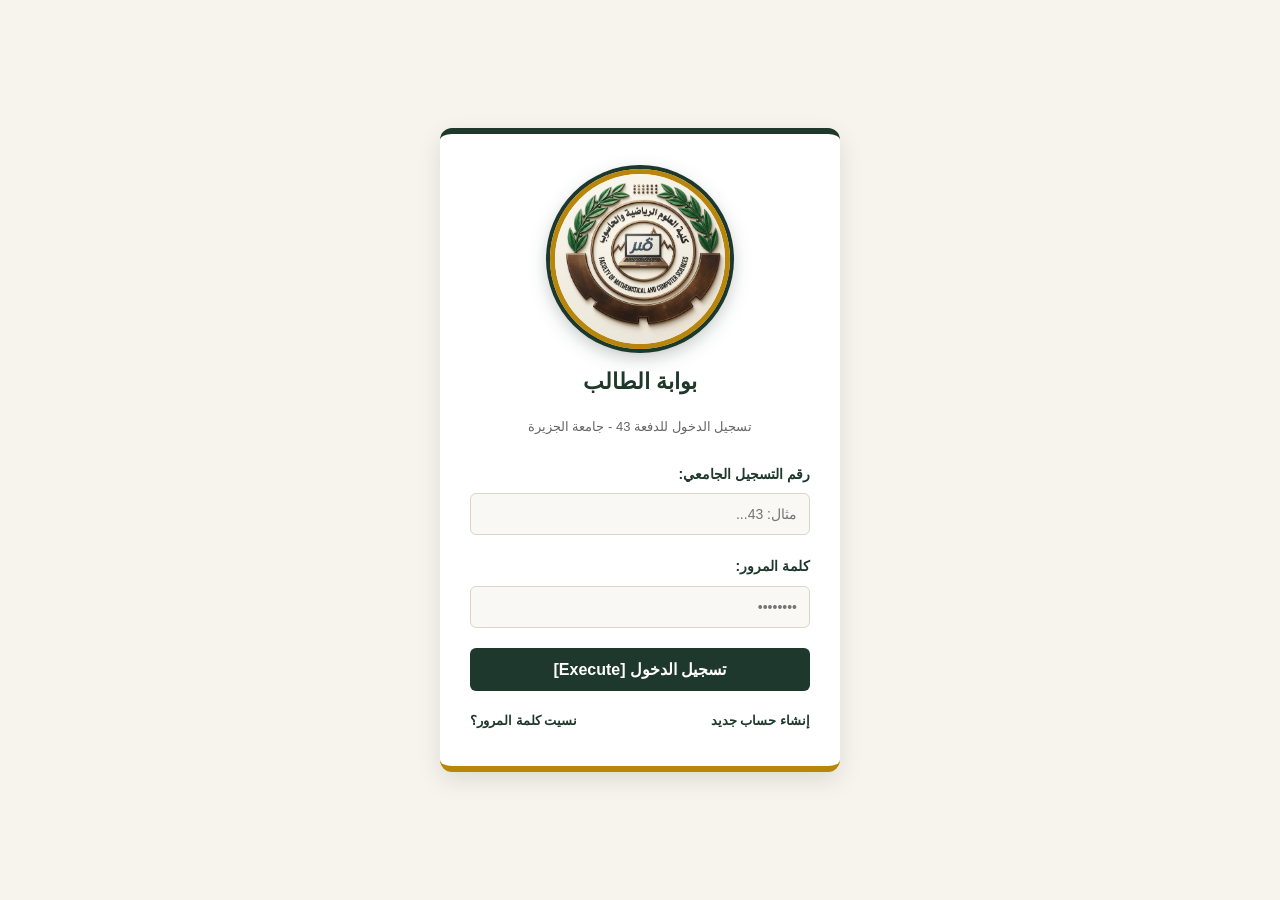
<file: index.html>
<!DOCTYPE html>
<html lang="ar" dir="rtl">
<head>
    <meta charset="UTF-8">
    <meta name="viewport" content="width=device-width, initial-scale=1.0">
    <title>بوابة الطالب - الدفعة 43</title>
    <link rel="stylesheet" href="css/style.css">

    <style>
        body.login-body {
            display: flex;
            justify-content: center;
            align-items: center;
            min-height: 100vh;
            background-color: #f7f4ed;
            margin: 0;
            padding: 15px;
        }

        .login-card {
            background: white;
            padding: 35px 30px;
            border-radius: 12px;
            box-shadow: 0 8px 24px rgba(0, 0, 0, 0.1);
            width: 100%;
            max-width: 400px;
            text-align: center;
            border-top: 6px solid #1e382d;
            border-bottom: 6px solid #b8860b;
        }

        /* تصحيح عرض الشعار لضمان ظهوره بشكل دائري وفخم */
        .login-logo {
            width: 100px;
            height: 100px;
            border-radius: 50%;
            object-fit: cover;
            border: 3px solid #b8860b;
            box-shadow: 0 4px 10px rgba(0, 0, 0, 0.15);
            margin-bottom: 15px;
            display: block;
            margin-left: auto;
            margin-right: auto;
        }

        .form-group {
            margin-bottom: 20px;
            text-align: right;
        }

        .form-group label {
            display: block;
            margin-bottom: 8px;
            font-weight: 600;
            color: #1e382d;
            font-size: 14px;
        }

        .form-group input {
            width: 100%;
            padding: 12px;
            border: 1px solid #dcd6c8;
            border-radius: 6px;
            box-sizing: border-box;
            font-size: 14px;
            background-color: #faf8f5;
            outline: none;
        }

        .form-group input:focus {
            border-color: #1e382d;
            background-color: #fff;
        }

        .login-btn {
            background-color: #1e382d;
            color: white;
            padding: 12px;
            border: none;
            border-radius: 6px;
            width: 100%;
            font-size: 16px;
            cursor: pointer;
            font-weight: bold;
            transition: background 0.3s;
        }

        .login-btn:hover {
            background-color: #2c4a3e;
        }

        .extra-links {
            margin-top: 20px;
            display: flex;
            justify-content: space-between;
            font-size: 13px;
        }

        .extra-links a {
            color: #1e382d;
            text-decoration: none;
            font-weight: 600;
            cursor: pointer;
            transition: color 0.3s;
        }

        .extra-links a:hover {
            color: #b8860b;
            text-decoration: underline;
        }

        /* تنسيق الأقسام للتبديل الفوري بدون صفحات خارجية */
        .form-section {
            display: none;
        }

        .form-section.active {
            display: block;
        }
    </style>
</head>

<body class="login-body">

    <div class="login-card">
        <!-- شعار الكلية الدائري الثابت -->
        <img src="image/image.jpg" alt="شعار كلية العلوم الرياضية والحاسوب" class="login-logo" onerror="this.onerror=null; this.src='image.jpg';">

        <!-- ================= 1. واجهة تسجيل الدخول ================= -->
        <div id="loginSection" class="form-section active">
            <h2 style="color: #1e382d; margin-top: 5px; font-size: 22px;">بوابة الطالب</h2>
            <p style="color: #666; font-size: 13px; margin-bottom: 25px;">تسجيل الدخول للدفعة 43 - جامعة الجزيرة</p>

            <form id="loginForm">
                <div class="form-group">
                    <label for="reg_number">رقم التسجيل الجامعي:</label>
                    <input type="text" id="reg_number" name="reg_number" placeholder="مثال: 43..." required autocomplete="off">
                </div>

                <div class="form-group">
                    <label for="password">كلمة المرور:</label>
                    <input type="password" id="password" name="password" placeholder="••••••••" required>
                </div>

                <button type="submit" class="login-btn">تسجيل الدخول [Execute]</button>
            </form>

            <div class="extra-links">
                <a onclick="switchSection('registerSection')">إنشاء حساب جديد</a>
                <a onclick="switchSection('forgotSection')">نسيت كلمة المرور؟</a>
            </div>
        </div>


        <!-- ================= 2. واجهة إنشاء حساب جديد ================= -->
        <div id="registerSection" class="form-section">
            <h2 style="color: #1e382d; margin-top: 5px; font-size: 22px;">إنشاء حساب جديد</h2>
            <p style="color: #666; font-size: 13px; margin-bottom: 20px;">تسجيل طالب جديد - الدفعة 43</p>

            <form id="registerForm">
                <div class="form-group">
                    <label for="fullname">الاسم الكامل:</label>
                    <input type="text" id="fullname" placeholder="أدخل اسمك الثلاثي..." required autocomplete="off">
                </div>

                <div class="form-group">
                    <label for="reg_new">رقم التسجيل الجامعي:</label>
                    <input type="text" id="reg_new" placeholder="مثال: 43..." required>
                </div>

                <div class="form-group">
                    <label for="pass_new">كلمة المرور:</label>
                    <input type="password" id="pass_new" placeholder="••••••••" required>
                </div>

                <button type="submit" class="login-btn">إنشاء الحساب</button>
            </form>

            <div class="extra-links" style="justify-content: center; margin-top: 15px;">
                <a onclick="switchSection('loginSection')">← العودة لتسجيل الدخول</a>
            </div>
        </div>


        <!-- ================= 3. واجهة استعادة كلمة المرور ================= -->
        <div id="forgotSection" class="form-section">
            <h2 style="color: #1e382d; margin-top: 5px; font-size: 20px;">استعادة كلمة المرور</h2>
            <p style="color: #666; font-size: 13px; margin-bottom: 20px;">أدخل رقم التسجيل لإرسال تعليمات إعادة التعيين</p>

            <form id="forgotForm">
                <div class="form-group">
                    <label for="reset_reg">رقم التسجيل الجامعي:</label>
                    <input type="text" id="reset_reg" placeholder="مثال: 43..." required autocomplete="off">
                </div>

                <button type="submit" class="login-btn">إرسال طلب الاستعادة</button>
            </form>

            <div class="extra-links" style="justify-content: center; margin-top: 15px;">
                <a onclick="switchSection('loginSection')">← العودة لتسجيل الدخول</a>
            </div>
        </div>

    </div>

    <!-- كود الجافاسكريبت للتحكم بالتبديل الفوري وحفظ البيانات والترحيب -->
    <script>
        // دالة التبديل السلس بين الواجهات في نفس الملف بدون أخطاء 404
        function switchSection(sectionId) {
            document.querySelectorAll('.form-section').forEach(section => {
                section.classList.remove('active');
            });
            document.getElementById(sectionId).classList.add('active');
        }

        // معالجة نموذج تسجيل الدخول
        const loginForm = document.getElementById("loginForm");
        if (loginForm) {
            loginForm.addEventListener("submit", function(event) {
                event.preventDefault();
                
                const regNumber = document.getElementById("reg_number").value.trim();
                const password = document.getElementById("password").value.trim();

                if (regNumber === "" || password === "") {
                    alert("الرجاء إدخال البيانات كاملة!");
                    return;
                }

                localStorage.setItem("isLoggedIn", "true");
                localStorage.setItem("studentReg", regNumber);

                window.location.href = "home.html";
            });
        }

        // معالجة إنشاء الحساب مع رسالة ترحيبية وتشجيعية مخصصة باسم الطالبة
        const registerForm = document.getElementById("registerForm");
        if (registerForm) {
            registerForm.addEventListener("submit", function(event) {
                event.preventDefault();
                const fullname = document.getElementById("fullname").value.trim();
                const regNew = document.getElementById("reg_new").value.trim();

                if (fullname && regNew) {
                    // حفظ الاسم محلياً لعرضه في البوابة لاحقاً
                    localStorage.setItem("studentName", fullname);
                    
                    alert(`🌟 أهلاً بكِ يا مهندسة "${fullname}" في بوابة الدفعة 43!\n\n✨ تم إنشاء حسابك بنجاح برقم التسجيل (${regNew}). واصلي الإبداع، فأساس البرمجيات هو الصبر والنجاح! يمكنك تسجيل الدخول الآن.`);
                    
                    // العودة لتسجيل الدخول تلقائياً
                    switchSection('loginSection');
                }
            });
        }

        // معالجة استعادة كلمة المرور
        const forgotForm = document.getElementById("forgotForm");
        if (forgotForm) {
            forgotForm.addEventListener("submit", function(event) {
                event.preventDefault();
                alert("🔒 تم إرسال تعليمات استعادة كلمة المرور بنجاح إلى بريدك الجامعي!");
                switchSection('loginSection');
            });
        }
    </script>
</body>

</html>
</file>
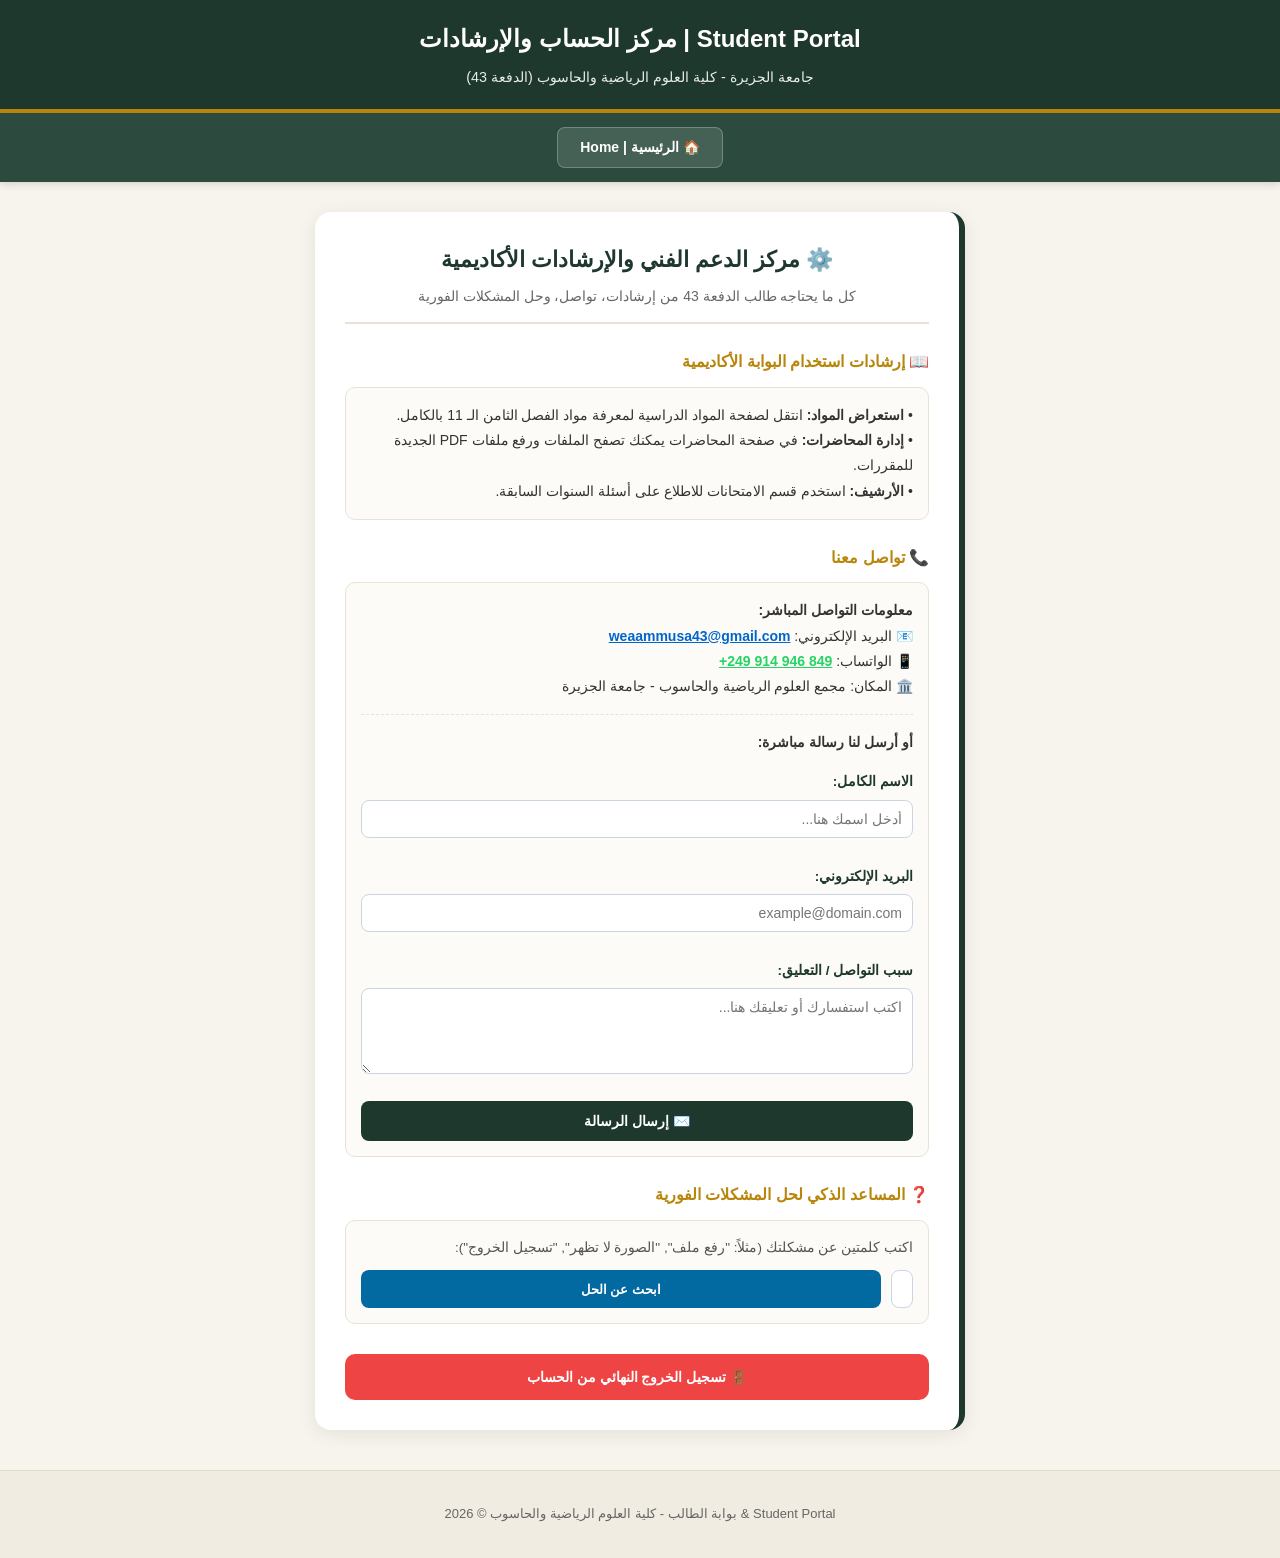
<file: account.html>
<!DOCTYPE html>
<html lang="ar" dir="rtl">

<head>
    <meta charset="UTF-8">
    <meta name="viewport" content="width=device-width, initial-scale=1.0">
    <title>Student Portal - إعدادات الحساب والمساعدة | Account & Help</title>
    <!-- ربط ملف الـ CSS الخارجي الموحد -->
    <link rel="stylesheet" href="css/style.css">

    <style>
        /* إضافة خاصية الانتقال السلس عند الضغط على الروابط الداخلية */
        html {
            scroll-behavior: smooth;
        }

        .account-container {
            max-width: 650px;
            margin: 30px auto;
            background: #fff;
            padding: 30px;
            border-radius: 16px;
            box-shadow: 0 4px 20px rgba(0,0,0,0.08);
            border-right: 6px solid #1e382d;
        }

        .account-header {
            text-align: center;
            border-bottom: 2px solid #e8e3d5;
            padding-bottom: 15px;
            margin-bottom: 25px;
        }

        .account-header h2 {
            color: #1e382d;
            margin: 0 0 8px 0;
            font-size: 22px;
        }

        .account-header p {
            color: #666;
            font-size: 14px;
            margin: 0;
        }

        .menu-section {
            margin-bottom: 25px;
            scroll-margin-top: 25px; /* لضمان عدم اختفاء العنوان تحت الهيدر عند التمرير */
        }

        .menu-section h3 {
            color: #b8860b;
            font-size: 16px;
            margin-bottom: 12px;
            display: flex;
            align-items: center;
            gap: 8px;
        }

        .menu-box {
            background: #fdfbf7;
            border: 1px solid #e8e3d5;
            padding: 15px;
            border-radius: 10px;
            font-size: 14px;
            color: #333;
            line-height: 1.8;
        }

        /* تنسيق الأرقام والروابط التفاعلية */
        .interactive-link {
            color: #0066cc;
            text-decoration: underline;
            font-weight: bold;
        }
        .whatsapp-interactive {
            color: #25d366;
            text-decoration: underline;
            font-weight: bold;
            direction: ltr;
            unicode-bidi: embed;
            display: inline-block;
        }

        /* تنسيق نموذج تواصل معنا (Contact Form) */
        .contact-form {
            display: flex;
            flex-direction: column;
            gap: 12px;
            margin-top: 15px;
        }

        .form-group {
            display: flex;
            flex-direction: column;
            gap: 5px;
        }

        .form-group label {
            font-weight: bold;
            font-size: 13.5px;
            color: #1e382d;
        }

        .form-group input, 
        .form-group textarea {
            width: 100%;
            padding: 10px;
            border: 1px solid #cbd5e1;
            border-radius: 8px;
            font-size: 14px;
            box-sizing: border-box;
            font-family: inherit;
        }

        .form-group input:focus, 
        .form-group textarea:focus {
            outline: none;
            border-color: #b8860b;
            box-shadow: 0 0 5px rgba(184, 134, 11, 0.3);
        }

        .btn-submit-contact {
            background: #1e382d;
            color: white;
            border: none;
            padding: 12px;
            border-radius: 8px;
            cursor: pointer;
            font-weight: bold;
            font-size: 14px;
            transition: background 0.3s;
        }

        .btn-submit-contact:hover {
            background: #b8860b;
        }

        .contact-status {
            margin-top: 10px;
            padding: 10px;
            background: #dcfce7;
            border-right: 4px solid #16a34a;
            color: #15803d;
            border-radius: 6px;
            font-size: 13.5px;
            display: none;
        }

        /* تنسيق مربع البحث التفاعلي للمشكلات */
        .help-search-box {
            display: flex;
            gap: 10px;
            margin-top: 10px;
        }
        .help-search-box input {
            flex: 1;
            padding: 10px;
            border: 1px solid #cbd5e1;
            border-radius: 8px;
            font-size: 14px;
        }
        .help-search-box button {
            background: #0369a1;
            color: white;
            border: none;
            padding: 10px 18px;
            border-radius: 8px;
            cursor: pointer;
            font-weight: bold;
        }
        .help-search-box button:hover { background: #0284c7; }
        
        .solution-result {
            margin-top: 12px;
            padding: 12px;
            background: #e0f2fe;
            border-right: 4px solid #0284c7;
            border-radius: 6px;
            font-size: 13.5px;
            color: #0369a1;
            display: none;
        }

        .actions-grid {
            display: grid;
            grid-template-columns: 1fr;
            gap: 15px;
            margin-top: 30px;
        }

        .btn-logout {
            background: #ef4444;
            color: white;
            padding: 12px;
            border-radius: 10px;
            text-align: center;
            text-decoration: none;
            font-weight: bold;
            font-size: 14px;
            display: block;
            transition: background 0.3s;
        }
        .btn-logout:hover { background: #dc2626; }

        /* شريط التنقل العلوي المتمركز في المنتصف لزر الرئيسية فقط */
        .portal-nav-bar {
            background-color: #2c4a3e;
            padding: 14px 20px;
            display: flex;
            justify-content: center;
            align-items: center;
            box-shadow: 0 2px 8px rgba(0,0,0,0.15);
        }
        .portal-nav-bar a {
            color: white;
            text-decoration: none;
            font-size: 14px;
            font-weight: 600;
            padding: 8px 22px;
            border-radius: 8px;
            background: rgba(255, 255, 255, 0.12);
            border: 1px solid rgba(255, 255, 255, 0.25);
            transition: all 0.3s ease;
            display: inline-block;
        }
        .portal-nav-bar a:hover {
            background-color: #b8860b;
            border-color: #b8860b;
            transform: translateY(-2px);
        }
    </style>
</head>

<body>

    <header>
        <h1>Student Portal | مركز الحساب والإرشادات</h1>
        <p>جامعة الجزيرة - كلية العلوم الرياضية والحاسوب (الدفعة 43)</p>
    </header>

    <!-- شريط الأزرار العلوي (يحتوي على زر الرئيسية فقط متمركز في المنتصف) -->
    <div class="portal-nav-bar">
        <a href="home.html">🏠 الرئيسية | Home</a>
    </div>

    <main>
        <div class="account-container">
            
            <div class="account-header">
                <h2>⚙️ مركز الدعم الفني والإرشادات الأكاديمية</h2>
                <p>كل ما يحتاجه طالب الدفعة 43 من إرشادات، تواصل، وحل المشكلات الفورية</p>
            </div>

            <!-- 1. صفحة الإرشادات ودليل الاستخدام -->
            <div class="menu-section" id="guide-section">
                <h3>📖 إرشادات استخدام البوابة الأكاديمية</h3>
                <div class="menu-box">
                    • <strong>استعراض المواد:</strong> انتقل لصفحة المواد الدراسية لمعرفة مواد الفصل الثامن الـ 11 بالكامل.<br>
                    • <strong>إدارة المحاضرات:</strong> في صفحة المحاضرات يمكنك تصفح الملفات ورفع ملفات PDF الجديدة للمقررات.<br>
                    • <strong>الأرشيف:</strong> استخدم قسم الامتحانات للاطلاع على أسئلة السنوات السابقة.
                </div>
            </div>

            <!-- 2. قسم تواصل معنا المطور -->
            <div class="menu-section" id="contact-section">
                <h3>📞 تواصل معنا</h3>
                <div class="menu-box">
                    <strong>معلومات التواصل المباشر:</strong><br>
                    📧 البريد الإلكتروني: <a href="mailto:weaammusa43@gmail.com" class="interactive-link">weaammusa43@gmail.com</a><br>
                    📱 الواتساب: <a href="https://wa.me/249914946849" target="_blank" class="whatsapp-interactive">+249 914 946 849</a><br>
                    🏛️ المكان: مجمع العلوم الرياضية والحاسوب - جامعة الجزيرة
                    
                    <hr style="border: 0; border-top: 1px dashed #e8e3d5; margin: 15px 0;">

                    <strong>أو أرسل لنا رسالة مباشرة:</strong>
                    
                    <!-- نموذج التواصل المطلوبة فيه الخانات -->
                    <form class="contact-form" onsubmit="handleContactSubmit(event)">
                        <div class="form-group">
                            <label for="studentName">الاسم الكامل:</label>
                            <input type="text" id="studentName" placeholder="أدخل اسمك هنا..." required>
                        </div>
                        
                        <div class="form-group">
                            <label for="studentEmail">البريد الإلكتروني:</label>
                            <input type="email" id="studentEmail" placeholder="example@domain.com" required>
                        </div>
                        
                        <div class="form-group">
                            <label for="studentMessage">سبب التواصل / التعليق:</label>
                            <textarea id="studentMessage" rows="4" placeholder="اكتب استفسارك أو تعليقك هنا..." required></textarea>
                        </div>

                        <button type="submit" class="btn-submit-contact">✉️ إرسال الرسالة</button>
                    </form>

                    <div id="contactStatus" class="contact-status"></div>
                </div>
            </div>

            <!-- 3. زر المساعدة التفاعلي -->
            <div class="menu-section" id="help-section">
                <h3>❓ المساعد الذكي لحل المشكلات الفورية</h3>
                <div class="menu-box">
                    <p style="margin: 0 0 8px 0; font-size: 13.5px; color: #555;">اكتب كلمتين عن مشكلتك (مثلاً: "رفع ملف", "الصورة لا تظهر", "تسجيل الخروج"):</p>
                    <div class="help-search-box">
                        <input type="text" id="problemInput" placeholder="اكتب مشكلتك هنا...">
                        <button onclick="findSolution()">ابحث عن الحل</button>
                    </div>
                    <div id="solutionBox" class="solution-result"></div>
                </div>
            </div>

            <!-- زر تسجيل الخروج النهائي (تم تعديله بحل جذرى للمسارات لضمان عدم ظهور 404) -->
            <div class="actions-grid">
                <a href="#" onclick="handleLogout(event)" class="btn-logout">🚪 تسجيل الخروج النهائي من الحساب</a>
            </div>

        </div>
    </main>

    <footer>
        <p>Student Portal & بوابة الطالب - كلية العلوم الرياضية والحاسوب © 2026</p>
    </footer>

    <script>
        // دالة آمنة لمعالجة تسجيل الخروج وحل مشكلة المسارات في الاستضافات
        function handleLogout(event) {
            event.preventDefault();
            if (confirm('هل أنت متأكد من رغبتك في تسجيل الخروج النهائي من البوابة؟')) {
                localStorage.removeItem('isLoggedIn');
                localStorage.removeItem('studentReg');
                
                // استخراج المسار الأساسي للموقع وتوجيهه لصفحة index.html بدقة
                const pathParts = window.location.pathname.split('/');
                pathParts.pop(); // حذف اسم الصفحة الحالية
                const basePath = pathParts.join('/');
                window.location.href = window.location.origin + basePath + '/index.html';
            }
        }

        // دالة لمعالجة إرسال نموذج تواصل معنا
        function handleContactSubmit(event) {
            event.preventDefault(); // منع إعادة تحميل الصفحة
            const name = document.getElementById('studentName').value;
            const statusBox = document.getElementById('contactStatus');
            
            statusBox.style.display = "block";
            statusBox.innerHTML = `✅ شكراً لك يا <strong>${name}</strong>! تم إرسال رسالتك بنجاح وسنقوم بالرد عليك في أقرب وقت.`;
            
            // إعادة تصفير النموذج
            event.target.reset();
        }

        // دالة تفاعلية ذكية للبحث عن حل المشكلة
        function findSolution() {
            const input = document.getElementById('problemInput').value.trim().toLowerCase();
            const solutionBox = document.getElementById('solutionBox');
            
            if (input === "") {
                solutionBox.style.display = "block";
                solutionBox.innerHTML = "⚠️ الرجاء كتابة وصف قصير للمشكلة أولاً.";
                return;
            }

            let solutionText = "";

            if (input.includes("رفع") || input.includes("ملف") || input.includes("pdf")) {
                solutionText = "💡 <strong>الحل:</strong> يمكنك رفع ملفات PDF مباشرة عبر صفحة المحاضرات أو الامتحانات من خلال خانة 'رفع محاضرة جديدة' واختيار الملف ثم الضغط على زر الرفع.";
            } else if (input.includes("صورة") || input.includes("شعار")) {
                solutionText = "💡 <strong>الحل:</strong> تأكد أن الصورة مرفوعة داخل مجلد `image` باسم `image.jpg` وأن مسار الاستدعاء في الكود هو `image/image.jpg`.";
            } else if (input.includes("خروج") || input.includes("تسجيل")) {
                solutionText = "💡 <strong>الحل:</strong> يمكنك تسجيل الخروج الآمن في أي وقت بالضغط على زر 'تسجيل الخروج' الأحمر في أسفل هذه الصفحة أو من القائمة الرئيسية.";
            } else if (input.includes("جدول") || input.includes("مادة") || input.includes("مواد")) {
                solutionText = "💡 <strong>الحل:</strong> مواد الفصل الثامن الـ 11 موزعة بالكامل في صفحة 'المواد الدراسية' صفحة 'المحاضرات' حسب الجدول الرسمي للكلية.";
            } else {
                solutionText = "💡 <strong>الحل العام:</strong> لم نتمكن من مطابقة مشكلتك بدقة، يمكنك مراسلتنا مباشرة عبر الواتساب أو البريد الإلكتروني الموضح أعلاه وسيقوم الدعم بمساعدتك فوراً!";
            }

            solutionBox.style.display = "block";
            solutionBox.innerHTML = solutionText;
        }
    </script>
</body>
</html>
</file>
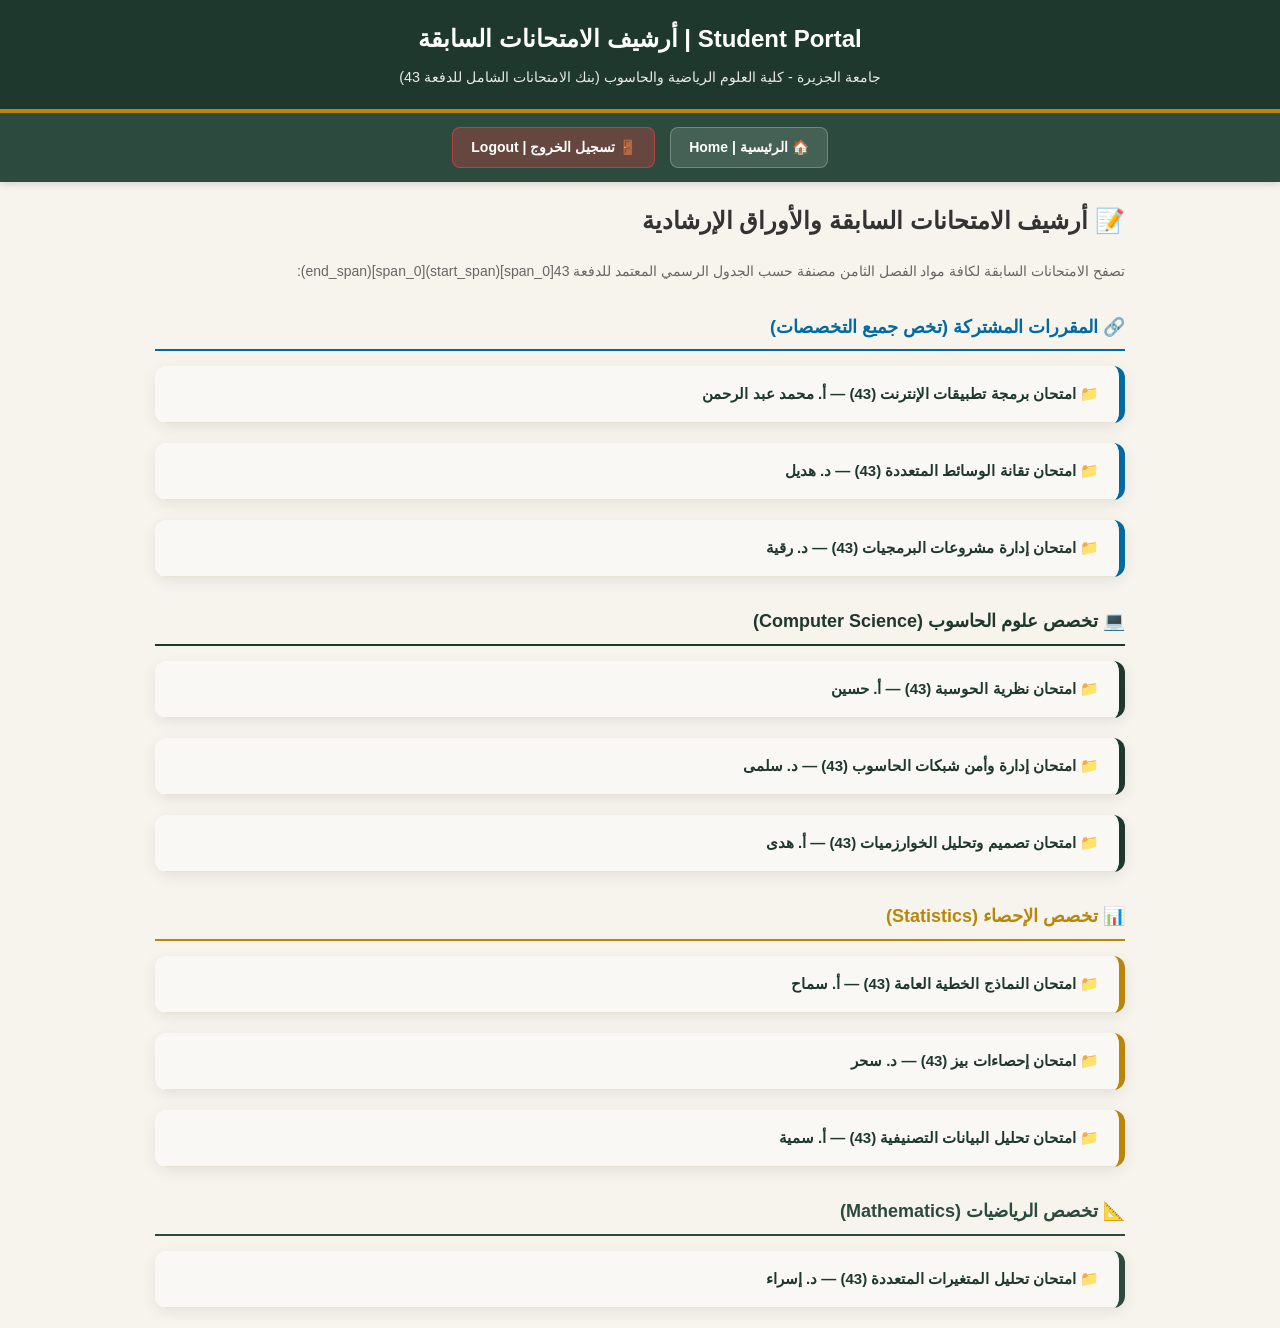
<file: exams.html>
<!DOCTYPE html>
<html lang="ar" dir="rtl">

<head>
    <meta charset="UTF-8">
    <meta name="viewport" content="width=device-width, initial-scale=1.0">
    <title>Student Portal - أرشيف الامتحانات السابقة | Past Exams</title>
    <!-- ربط ملف الـ CSS الشامل داخل مجلد css -->
    <link rel="stylesheet" href="css/style.css">

    <style>
        .exam-section {
            background: #fff;
            border-radius: 12px;
            box-shadow: 0 4px 15px rgba(0,0,0,0.08);
            margin-bottom: 20px;
            overflow: hidden;
            border-right: 6px solid #1e382d;
            transition: all 0.4s ease;
        }
        details { width: 100%; }
        summary {
            background-color: #f9f8f5;
            padding: 16px 20px;
            font-size: 15px;
            font-weight: bold;
            color: #1e382d;
            cursor: pointer;
            display: flex;
            justify-content: space-between;
            align-items: center;
            border-bottom: 1px solid #e8e3d5;
            outline: none;
            user-select: none;
        }
        .exam-content { padding: 20px; }
        .admin-controls-box {
            background: rgba(184, 134, 11, 0.08);
            border: 2px dashed #b8860b;
            padding: 15px;
            border-radius: 8px;
            margin-bottom: 20px;
        }
        .input-group {
            display: flex;
            flex-wrap: wrap;
            gap: 10px;
            align-items: center;
        }
        .input-group input[type="text"] {
            padding: 9px 12px;
            border: 1px solid #cbd5e1;
            border-radius: 6px;
            flex: 1;
            min-width: 180px;
            font-size: 13px;
        }
        .input-group input[type="file"] {
            font-size: 12px;
            background: #fff;
            padding: 6px;
            border: 1px solid #cbd5e1;
            border-radius: 6px;
        }
        .btn-add {
            background: #b8860b;
            color: white;
            border: none;
            padding: 9px 16px;
            border-radius: 6px;
            cursor: pointer;
            font-weight: bold;
        }
        .table-responsive { width: 100%; overflow-x: auto; margin-top: 10px; }
        .exams-table { width: 100%; border-collapse: collapse; min-width: 450px; }
        .exams-table th, .exams-table td { padding: 12px 15px; text-align: right; border-bottom: 1px solid #f1eeec; font-size: 14px; }
        .exams-table th { background-color: #1e382d; color: white; }
        .pdf-btn { background: #10b981; color: white; padding: 6px 12px; border-radius: 6px; text-decoration: none; font-size: 12px; font-weight: bold; display: inline-block; }
        .delete-btn { background: #ef4444; color: white; border: none; padding: 6px 12px; border-radius: 6px; cursor: pointer; font-size: 12px; font-weight: bold; }
        .spec-header-title { border-bottom: 2px solid; padding-bottom: 8px; margin-top: 30px; margin-bottom: 15px; font-size: 18px; }

        /* شريط التنقل العلوي المتمركز في المنتصف للأزرار التفاعلية */
        .portal-nav-bar {
            background-color: #2c4a3e;
            padding: 14px 20px;
            display: flex;
            justify-content: center;
            align-items: center;
            flex-wrap: wrap;
            gap: 15px;
            box-shadow: 0 2px 8px rgba(0,0,0,0.15);
        }
        .portal-nav-bar a {
            color: white;
            text-decoration: none;
            font-size: 14px;
            font-weight: 600;
            padding: 8px 18px;
            border-radius: 8px;
            background: rgba(255, 255, 255, 0.12);
            border: 1px solid rgba(255, 255, 255, 0.25);
            transition: all 0.3s ease;
            display: inline-block;
        }
        .portal-nav-bar a:hover {
            background-color: #b8860b;
            border-color: #b8860b;
            transform: translateY(-2px);
        }
        .logout-nav-btn {
            background: rgba(239, 68, 68, 0.3) !important;
            border-color: rgba(239, 68, 68, 0.6) !important;
        }
        .logout-nav-btn:hover {
            background: #ef4444 !important;
            border-color: #ef4444 !important;
        }
    </style>
</head>

<body>
    <header>
        <h1>Student Portal | أرشيف الامتحانات السابقة</h1>
        <p>جامعة الجزيرة - كلية العلوم الرياضية والحاسوب (بنك الامتحانات الشامل للدفعة 43)</p>
    </header>

    <!-- شريط الأزرار العلوي التفاعلي (الرئيسية وتسجيل الخروج في المنتصف) -->
    <div class="portal-nav-bar">
        <a href="home.html">🏠 الرئيسية | Home</a>
        <a href="login.html" class="logout-nav-btn">🚪 تسجيل الخروج | Logout</a>
    </div>

    <main>
        <section id="past-exams">
            <h2>📝 أرشيف الامتحانات السابقة والأوراق الإرشادية</h2>
            <p style="color: #666; font-size: 14px; margin-bottom: 20px;">تصفح الامتحانات السابقة لكافة مواد الفصل الثامن مصنفة حسب الجدول الرسمي المعتمد للدفعة 43[span_0](start_span)[span_0](end_span):</p>
            
            <!-- 1. المقررات المشتركة (3 مواد) -->
            <h3 class="spec-header-title" style="color: #0369a1; border-color: #0369a1;">🔗 المقررات المشتركة (تخص جميع التخصصات)</h3>

            <div class="exam-section" style="border-right-color: #0369a1;">
                <details>
                    <summary>📁 امتحان برمجة تطبيقات الإنترنت (43) — أ. محمد عبد الرحمن</summary>
                    <div class="exam-content">
                        <div class="admin-controls-box">
                            <h4>➕ رفع امتحان أو نموذج جديد</h4>
                            <div class="input-group">
                                <input type="text" id="title-web" placeholder="عنوان النموذج أو السنة...">
                                <input type="file" id="file-web" accept=".pdf,.doc,.docx,.jpg,.png">
                                <button class="btn-add" onclick="addExam('web')">رفع الملف</button>
                            </div>
                        </div>
                        <div class="table-responsive">
                            <table class="exams-table">
                                <thead><tr><th>عنوان الامتحان / السنة</th><th>الملف المرفوع</th><th>الإجراء</th></tr></thead>
                                <tbody id="tbody-web">
                                    <tr><td>امتحان الشغل العملي والنظري (سابقة)</td><td><a href="#" class="pdf-btn">تحميل PDF 📄</a></td><td><button class="delete-btn" onclick="deleteRow(this)">حذف 🗑️</button></td></tr>
                                </tbody>
                            </table>
                        </div>
                    </div>
                </details>
            </div>

            <div class="exam-section" style="border-right-color: #0369a1;">
                <details>
                    <summary>📁 امتحان تقانة الوسائط المتعددة (43) — د. هديل</summary>
                    <div class="exam-content">
                        <div class="admin-controls-box">
                            <h4>➕ رفع امتحان أو نموذج جديد</h4>
                            <div class="input-group">
                                <input type="text" id="title-multimedia" placeholder="عنوان النموذج أو السنة...">
                                <input type="file" id="file-multimedia" accept=".pdf,.doc,.docx,.jpg,.png">
                                <button class="btn-add" onclick="addExam('multimedia')">رفع الملف</button>
                            </div>
                        </div>
                        <div class="table-responsive">
                            <table class="exams-table">
                                <thead><tr><th>عنوان الامتحان / السنة</th><th>الملف المرفوع</th><th>الإجراء</th></tr></thead>
                                <tbody id="tbody-multimedia">
                                    <tr><td>أسئلة الامتحانات السابقة للوسائط المتعددة</td><td><a href="#" class="pdf-btn">تحميل PDF 📄</a></td><td><button class="delete-btn" onclick="deleteRow(this)">حذف 🗑️</button></td></tr>
                                </tbody>
                            </table>
                        </div>
                    </div>
                </details>
            </div>

            <div class="exam-section" style="border-right-color: #0369a1;">
                <details>
                    <summary>📁 امتحان إدارة مشروعات البرمجيات (43) — د. رقية</summary>
                    <div class="exam-content">
                        <div class="admin-controls-box">
                            <h4>➕ رفع امتحان أو نموذج جديد</h4>
                            <div class="input-group">
                                <input type="text" id="title-projects" placeholder="عنوان النموذج أو السنة...">
                                <input type="file" id="file-projects" accept=".pdf,.doc,.docx,.jpg,.png">
                                <button class="btn-add" onclick="addExam('projects')">رفع الملف</button>
                            </div>
                        </div>
                        <div class="table-responsive">
                            <table class="exams-table">
                                <thead><tr><th>عنوان الامتحان / السنة</th><th>الملف المرفوع</th><th>الإجراء</th></tr></thead>
                                <tbody id="tbody-projects">
                                    <tr><td>امتحان إدارة المشروعات البرمجية السابق</td><td><a href="#" class="pdf-btn">تحميل PDF 📄</a></td><td><button class="delete-btn" onclick="deleteRow(this)">حذف 🗑️</button></td></tr>
                                </tbody>
                            </table>
                        </div>
                    </div>
                </details>
            </div>


            <!-- 2. علوم الحاسوب (3 مواد) -->
            <h3 class="spec-header-title" style="color: #1e382d; border-color: #1e382d;">💻 تخصص علوم الحاسوب (Computer Science)</h3>

            <div class="exam-section" style="border-right-color: #1e382d;">
                <details>
                    <summary>📁 امتحان نظرية الحوسبة (43) — أ. حسين</summary>
                    <div class="exam-content">
                        <div class="admin-controls-box">
                            <h4>➕ رفع امتحان أو نموذج جديد</h4>
                            <div class="input-group">
                                <input type="text" id="title-theory" placeholder="عنوان النموذج أو السنة...">
                                <input type="file" id="file-theory" accept=".pdf,.doc,.docx,.jpg,.png">
                                <button class="btn-add" onclick="addExam('theory')">رفع الملف</button>
                            </div>
                        </div>
                        <div class="table-responsive">
                            <table class="exams-table">
                                <thead><tr><th>عنوان الامتحان / السنة</th><th>الملف المرفوع</th><th>الإجراء</th></tr></thead>
                                <tbody id="tbody-theory">
                                    <tr><td>امتحان الآلات المنتظمة ونظرية الحوسبة</td><td><a href="#" class="pdf-btn">تحميل PDF 📄</a></td><td><button class="delete-btn" onclick="deleteRow(this)">حذف 🗑️</button></td></tr>
                                </tbody>
                            </table>
                        </div>
                    </div>
                </details>
            </div>

            <div class="exam-section" style="border-right-color: #1e382d;">
                <details>
                    <summary>📁 امتحان إدارة وأمن شبكات الحاسوب (43) — د. سلمى</summary>
                    <div class="exam-content">
                        <div class="admin-controls-box">
                            <h4>➕ رفع امتحان أو نموذج جديد</h4>
                            <div class="input-group">
                                <input type="text" id="title-networks" placeholder="عنوان النموذج أو السنة...">
                                <input type="file" id="file-networks" accept=".pdf,.doc,.docx,.jpg,.png">
                                <button class="btn-add" onclick="addExam('networks')">رفع الملف</button>
                            </div>
                        </div>
                        <div class="table-responsive">
                            <table class="exams-table">
                                <thead><tr><th>عنوان الامتحان / السنة</th><th>الملف المرفوع</th><th>الإجراء</th></tr></thead>
                                <tbody id="tbody-networks">
                                    <tr><td>امتحان أمن الشبكات والبروتوكولات (سابقة)</td><td><a href="#" class="pdf-btn">تحميل PDF 📄</a></td><td><button class="delete-btn" onclick="deleteRow(this)">حذف 🗑️</button></td></tr>
                                </tbody>
                            </table>
                        </div>
                    </div>
                </details>
            </div>

            <div class="exam-section" style="border-right-color: #1e382d;">
                <details>
                    <summary>📁 امتحان تصميم وتحليل الخوارزميات (43) — أ. هدى</summary>
                    <div class="exam-content">
                        <div class="admin-controls-box">
                            <h4>➕ رفع امتحان أو نموذج جديد</h4>
                            <div class="input-group">
                                <input type="text" id="title-algorithms" placeholder="عنوان النموذج أو السنة...">
                                <input type="file" id="file-algorithms" accept=".pdf,.doc,.docx,.jpg,.png">
                                <button class="btn-add" onclick="addExam('algorithms')">رفع الملف</button>
                            </div>
                        </div>
                        <div class="table-responsive">
                            <table class="exams-table">
                                <thead><tr><th>عنوان الامتحان / السنة</th><th>الملف المرفوع</th><th>الإجراء</th></tr></thead>
                                <tbody id="tbody-algorithms">
                                    <tr><td>امتحان الخوارزميات والتعقيد الزمني (سابقة)</td><td><a href="#" class="pdf-btn">تحميل PDF 📄</a></td><td><button class="delete-btn" onclick="deleteRow(this)">حذف 🗑️</button></td></tr>
                                </tbody>
                            </table>
                        </div>
                    </div>
                </details>
            </div>


            <!-- 3. تخصص الإحصاء (3 مواد) -->
            <h3 class="spec-header-title" style="color: #b8860b; border-color: #b8860b;">📊 تخصص الإحصاء (Statistics)</h3>

            <div class="exam-section" style="border-right-color: #b8860b;">
                <details>
                    <summary>📁 امتحان النماذج الخطية العامة (43) — أ. سماح</summary>
                    <div class="exam-content">
                        <div class="admin-controls-box">
                            <h4>➕ رفع امتحان أو نموذج جديد</h4>
                            <div class="input-group">
                                <input type="text" id="title-stats1" placeholder="عنوان النموذج أو السنة...">
                                <input type="file" id="file-stats1" accept=".pdf,.doc,.docx,.jpg,.png">
                                <button class="btn-add" onclick="addExam('stats1')">رفع الملف</button>
                            </div>
                        </div>
                        <div class="table-responsive">
                            <table class="exams-table">
                                <thead><tr><th>عنوان الامتحان / السنة</th><th>الملف المرفوع</th><th>الإجراء</th></tr></thead>
                                <tbody id="tbody-stats1">
                                    <tr><td>امتحان النماذج الخطية والانحدار (سابقة)</td><td><a href="#" class="pdf-btn">تحميل PDF 📄</a></td><td><button class="delete-btn" onclick="deleteRow(this)">حذف 🗑️</button></td></tr>
                                </tbody>
                            </table>
                        </div>
                    </div>
                </details>
            </div>

            <div class="exam-section" style="border-right-color: #b8860b;">
                <details>
                    <summary>📁 امتحان إحصاءات بيز (43) — د. سحر</summary>
                    <div class="exam-content">
                        <div class="admin-controls-box">
                            <h4>➕ رفع امتحان أو نموذج جديد</h4>
                            <div class="input-group">
                                <input type="text" id="title-stats2" placeholder="عنوان النموذج أو السنة...">
                                <input type="file" id="file-stats2" accept=".pdf,.doc,.docx,.jpg,.png">
                                <button class="btn-add" onclick="addExam('stats2')">رفع الملف</button>
                            </div>
                        </div>
                        <div class="table-responsive">
                            <table class="exams-table">
                                <thead><tr><th>عنوان الامتحان / السنة</th><th>الملف المرفوع</th><th>الإجراء</th></tr></thead>
                                <tbody id="tbody-stats2">
                                    <tr><td>امتحان إحصاءات بيز والاحتمالات (سابقة)</td><td><a href="#" class="pdf-btn">تحميل PDF 📄</a></td><td><button class="delete-btn" onclick="deleteRow(this)">حذف 🗑️</button></td></tr>
                                </tbody>
                            </table>
                        </div>
                    </div>
                </details>
            </div>

            <div class="exam-section" style="border-right-color: #b8860b;">
                <details>
                    <summary>📁 امتحان تحليل البيانات التصنيفية (43) — أ. سمية</summary>
                    <div class="exam-content">
                        <div class="admin-controls-box">
                            <h4>➕ رفع امتحان أو نموذج جديد</h4>
                            <div class="input-group">
                                <input type="text" id="title-stats3" placeholder="عنوان النموذج أو السنة...">
                                <input type="file" id="file-stats3" accept=".pdf,.doc,.docx,.jpg,.png">
                                <button class="btn-add" onclick="addExam('stats3')">رفع الملف</button>
                            </div>
                        </div>
                        <div class="table-responsive">
                            <table class="exams-table">
                                <thead><tr><th>عنوان الامتحان / السنة</th><th>الملف المرفوع</th><th>الإجراء</th></tr></thead>
                                <tbody id="tbody-stats3">
                                    <tr><td>امتحان تحليل البيانات التصنيفية وجداول التوافق</td><td><a href="#" class="pdf-btn">تحميل PDF 📄</a></td><td><button class="delete-btn" onclick="deleteRow(this)">حذف 🗑️</button></td></tr>
                                </tbody>
                            </table>
                        </div>
                    </div>
                </details>
            </div>


            <!-- 4. تخصص الرياضيات (4 مواد كاملة ومطابقة للجدول) -->
            <h3 class="spec-header-title" style="color: #2c4a3e; border-color: #2c4a3e;">📐 تخصص الرياضيات (Mathematics)</h3>

            <div class="exam-section" style="border-right-color: #2c4a3e;">
                <details>
                    <summary>📁 امتحان تحليل المتغيرات المتعددة (43) — د. إسراء</summary>
                    <div class="exam-content">
                        <div class="admin-controls-box">
                            <h4>➕ رفع امتحان أو نموذج جديد</h4>
                            <div class="input-group">
                                <input type="text" id="title-math1" placeholder="عنوان النموذج أو السنة...">
                                <input type="file" id="file-math1" accept=".pdf,.doc,.docx,.jpg,.png">
                                <button class="btn-add" onclick="addExam('ma
</file>
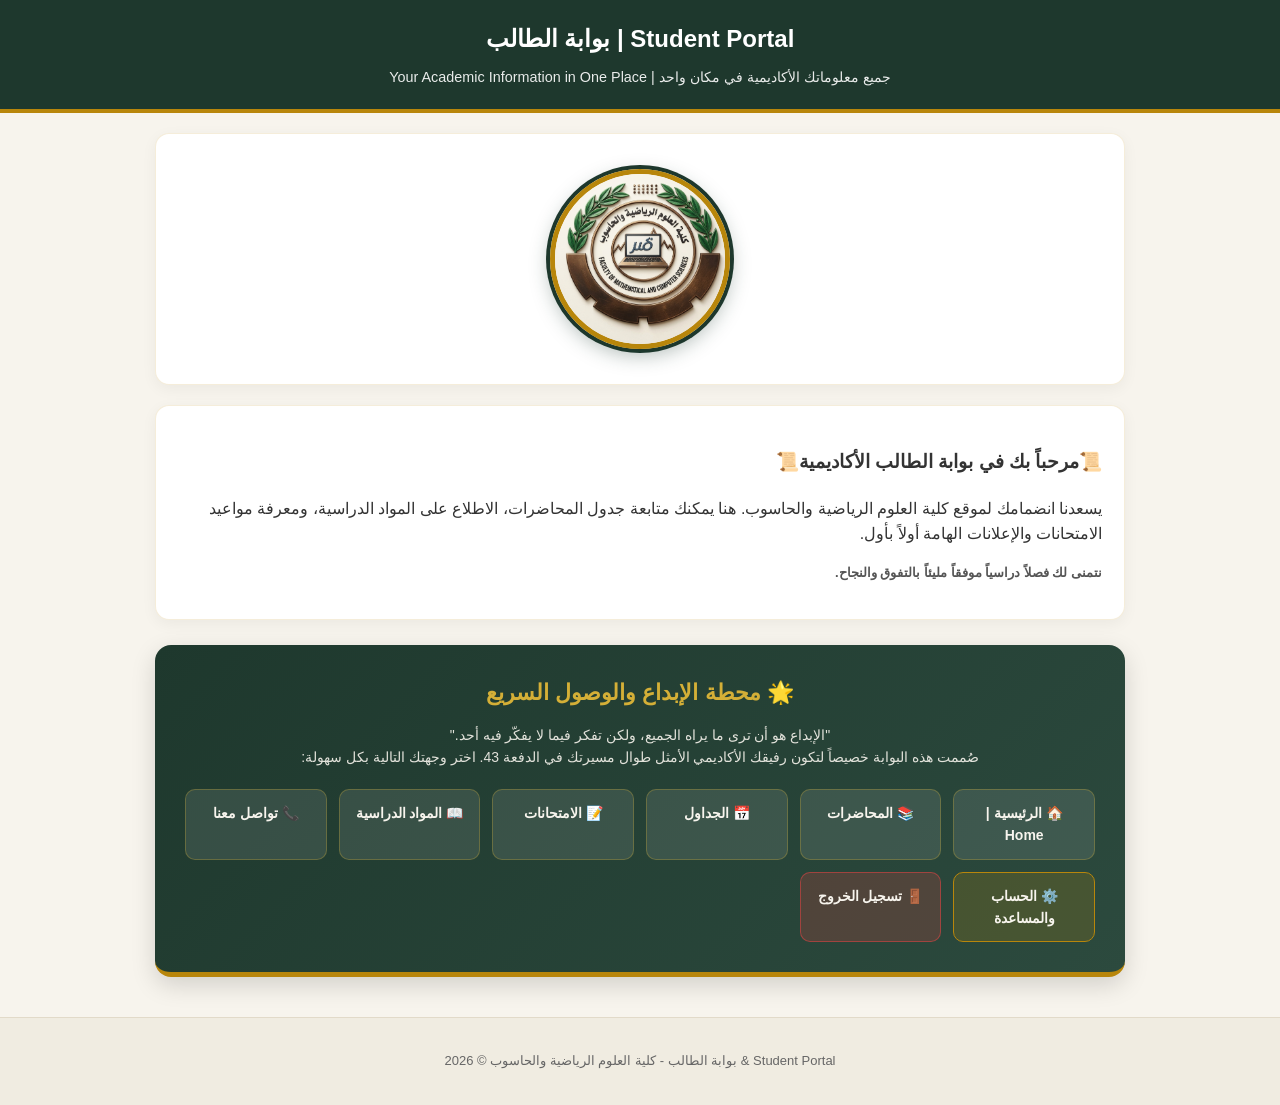
<file: home.html>
<!DOCTYPE html>
<html lang="ar" dir="rtl">

<head>
    <meta charset="UTF-8">
    <meta name="viewport" content="width=device-width, initial-scale=1.0">
    <title>Student Portal - الرئيسية | Home</title>
    
    <!-- ربط ملف التنسيقات الخارجي بالطريقة الصحيحة -->
    <link rel="stylesheet" href="css/style.css">
</head>

<body>

    <!-- ================= HEADER ================= -->
    <header>
        <h1>Student Portal | بوابة الطالب</h1>
        <p>جميع معلوماتك الأكاديمية في مكان واحد | Your Academic Information in One Place</p>
    </header>

    <!-- ================= MAIN CONTENT ================= -->
    <main>
        <!-- الشعار البارز مباشرة تحت عنوان البوابة -->
        <div class="welcome-card" style="text-align: center; padding: 20px;">
            <div class="hero-logo-container">
                <img src="image/image.jpg" alt="شعار كلية العلوم الرياضية والحاسوب" class="college-logo-large">
            </div>
        </div>

        <!-- الكلام الترحيبي والبطاقة قبل المحطة -->
        <div class="welcome-card">
            <h3>📜مرحباً بك في بوابة الطالب الأكاديمية📜 </h3>
                        
                       
            
            <p>يسعدنا انضمامك لموقع كلية العلوم الرياضية والحاسوب. هنا يمكنك متابعة جدول المحاضرات، الاطلاع على المواد الدراسية، ومعرفة مواعيد الامتحانات والإعلانات الهامة أولاً بأول.</p>
            <p style="color: #555; font-size: 13px; font-weight: bold;">نتمنى لك فصلاً دراسياً موفقاً مليئاً بالتفوق والنجاح.</p>
        </div>

        <!-- محطة الإلهام والوصول السريع الشاملة لجميع الأزرار بدون تكرار -->
        <div class="creative-hub">
            <h3>🌟 محطة الإبداع والوصول السريع</h3>
            <p style="font-size: 14px; opacity: 0.9; line-height: 1.6;">
                "الإبداع هو أن ترى ما يراه الجميع، ولكن تفكر فيما لا يفكّر فيه أحد." <br>
                صُممت هذه البوابة خصيصاً لتكون رفيقك الأكاديمي الأمثل طوال مسيرتك في الدفعة 43. اختر وجهتك التالية بكل سهولة:
            </p>
            
            <div class="quick-links-grid">
                <!-- تم تعديل الرابط هنا ليوجه لـ home.html بدلاً من index.html -->
                <a href="home.html" class="quick-link-btn">🏠 الرئيسية | Home</a>
                <a href="lectures.html" class="quick-link-btn">📚 المحاضرات</a>
                <a href="schedules.html" class="quick-link-btn">📅 الجداول</a>
                <a href="exams.html" class="quick-link-btn">📝 الامتحانات</a>
                <a href="subjects.html" class="quick-link-btn">📖 المواد الدراسية</a>
                
                <!-- زر تواصل معنا يوجه لصفحة الحساب وينزل مباشرة لقسم التواصل -->
                <a href="account.html#contact-section" class="quick-link-btn">📞 تواصل معنا</a>
                
                <!-- زر الحساب والمساعدة يوجه لقسم المساعد الذكي -->
                <a href="account.html#help-section" class="quick-link-btn" style="background: rgba(184, 134, 11, 0.2); border-color: #b8860b;">⚙️ الحساب والمساعدة</a>
                
                <!-- زر تسجيل الخروج هو البيرجع لـ index.html -->
                <a href="index.html" class="quick-link-btn logout-quick-btn">🚪 تسجيل الخروج</a>
            </div>
        </div>
        
    </main>

    <!-- ================= FOOTER ================= -->
    <footer>
        <p>Student Portal & بوابة الطالب - كلية العلوم الرياضية والحاسوب © 2026</p>
    </footer>

    <!-- ربط ملف الجافاسكريبت داخل مجلد js -->
    <script src="js/script.js"></script>
</body>

</html>
</file>
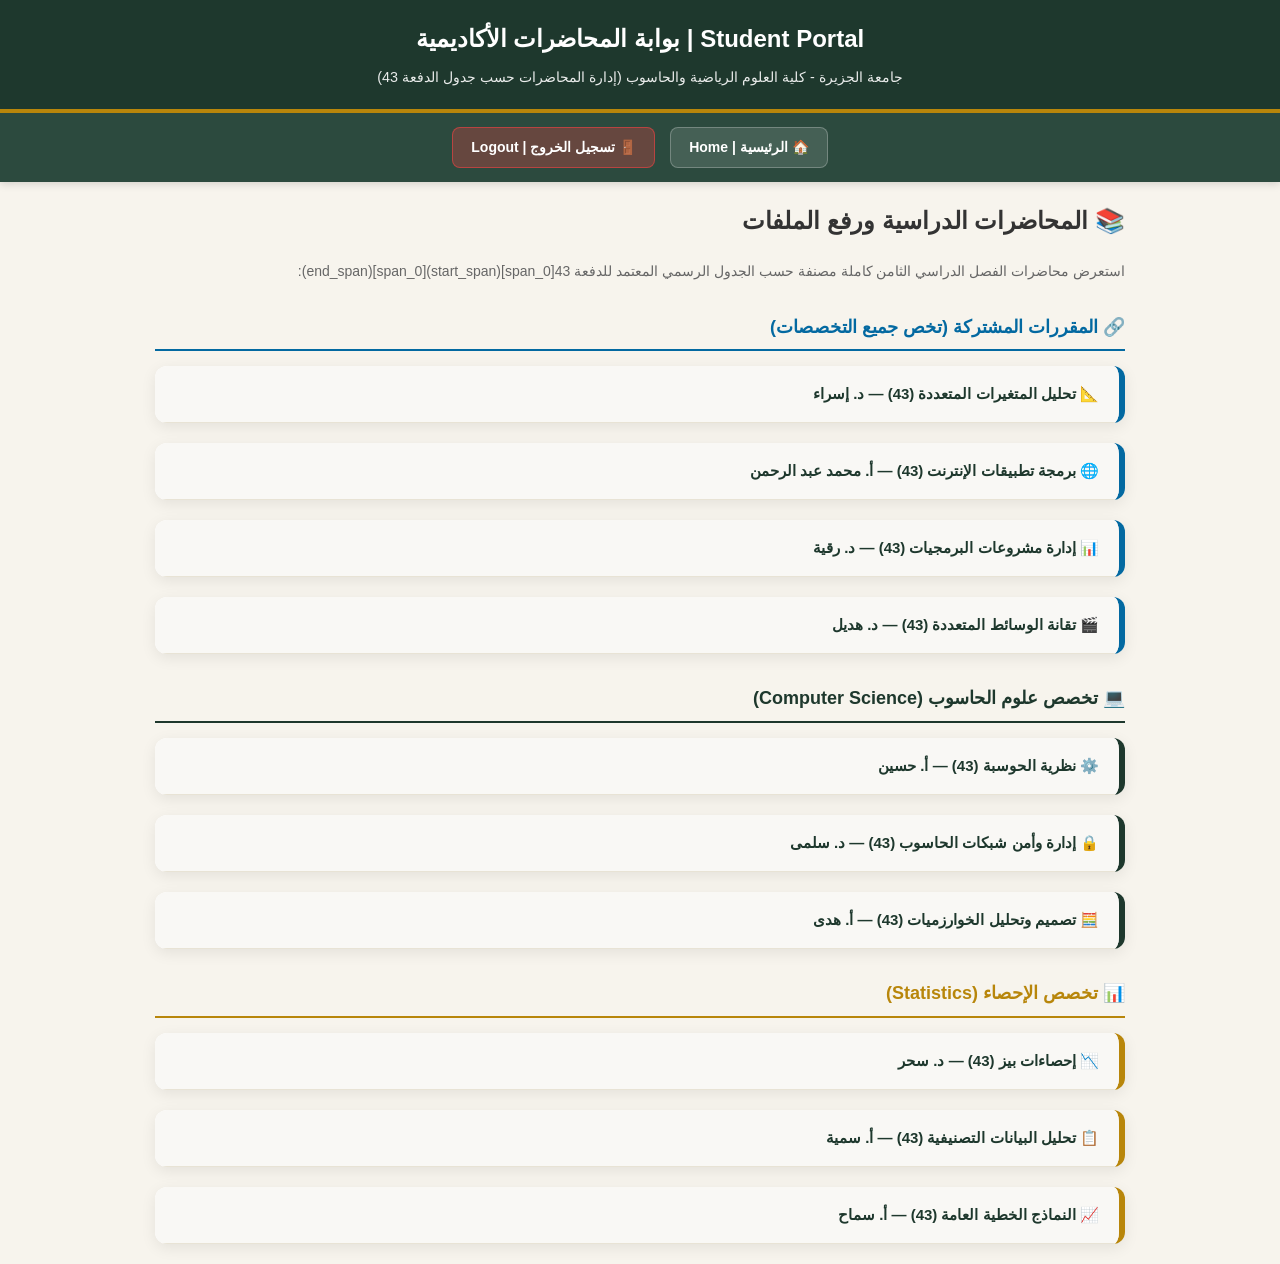
<file: lectures.html>
<!DOCTYPE html>
<html lang="ar" dir="rtl">

<head>
    <meta charset="UTF-8">
    <meta name="viewport" content="width=device-width, initial-scale=1.0">
    <title>Student Portal - إدارة المحاضرات | Lectures</title>
    <!-- ربط ملف الـ CSS الشامل ومنظم في مجلد css -->
    <link rel="stylesheet" href="css/style.css">

    <style>
        .lecture-section {
            background: var(--card-bg, #fff);
            border-radius: 12px;
            box-shadow: 0 4px 15px rgba(0,0,0,0.08);
            margin-bottom: 20px;
            overflow: hidden;
            border-right: 6px solid #1e382d;
            scroll-margin-top: 25px;
            transition: all 0.4s ease;
        }
        .lecture-section:target {
            border-right: 8px solid #b8860b !important;
            box-shadow: 0 0 20px rgba(184, 134, 11, 0.4) !important;
        }
        .lecture-section:target summary {
            background-color: #fef3c7 !important;
            color: #b8860b !important;
        }
        details { width: 100%; }
        summary {
            background-color: #f9f8f5;
            padding: 16px 20px;
            font-size: 15px;
            font-weight: bold;
            color: #1e382d;
            cursor: pointer;
            display: flex;
            justify-content: space-between;
            align-items: center;
            border-bottom: 1px solid #e8e3d5;
            outline: none;
            user-select: none;
        }
        .lecture-content { padding: 20px; }
        .admin-controls-box {
            background: rgba(16, 185, 129, 0.08);
            border: 2px dashed #10b981;
            padding: 15px;
            border-radius: 8px;
            margin-bottom: 20px;
        }
        .input-group {
            display: flex;
            flex-wrap: wrap;
            gap: 10px;
            align-items: center;
        }
        .input-group input[type="text"] {
            padding: 9px 12px;
            border: 1px solid #cbd5e1;
            border-radius: 6px;
            flex: 1;
            min-width: 180px;
            font-size: 13px;
        }
        .input-group input[type="file"] {
            font-size: 12px;
            background: #fff;
            padding: 6px;
            border: 1px solid #cbd5e1;
            border-radius: 6px;
        }
        .btn-add {
            background: #1e382d;
            color: white;
            border: none;
            padding: 9px 16px;
            border-radius: 6px;
            cursor: pointer;
            font-weight: bold;
        }
        .table-responsive { width: 100%; overflow-x: auto; margin-top: 10px; }
        .lectures-table { width: 100%; border-collapse: collapse; min-width: 450px; }
        .lectures-table th, .lectures-table td { padding: 12px 15px; text-align: right; border-bottom: 1px solid #f1eeec; font-size: 14px; }
        .lectures-table th { background-color: #1e382d; color: white; }
        .pdf-btn { background: #10b981; color: white; padding: 6px 12px; border-radius: 6px; text-decoration: none; font-size: 12px; font-weight: bold; display: inline-block; }
        .delete-btn { background: #ef4444; color: white; border-style: none; padding: 6px 12px; border-radius: 6px; cursor: pointer; font-size: 12px; font-weight: bold; }
        .spec-header-title { border-bottom: 2px solid; padding-bottom: 8px; margin-top: 30px; margin-bottom: 15px; font-size: 18px; }

        /* شريط التنقل العلوي وتوسيط الأزرار بشكل أنيق ومتناسق */
        .portal-nav-bar {
            background-color: #2c4a3e;
            padding: 14px 20px;
            display: flex;
            justify-content: center;
            align-items: center;
            flex-wrap: wrap;
            gap: 15px;
            box-shadow: 0 2px 8px rgba(0,0,0,0.15);
        }
        .portal-nav-bar a {
            color: white;
            text-decoration: none;
            font-size: 14px;
            font-weight: 600;
            padding: 8px 18px;
            border-radius: 8px;
            background: rgba(255, 255, 255, 0.12);
            border: 1px solid rgba(255, 255, 255, 0.25);
            transition: all 0.3s ease;
            display: inline-block;
        }
        .portal-nav-bar a:hover {
            background-color: #b8860b;
            border-color: #b8860b;
            transform: translateY(-2px);
        }
        .logout-nav-btn {
            background: rgba(239, 68, 68, 0.3) !important;
            border-color: rgba(239, 68, 68, 0.6) !important;
        }
        .logout-nav-btn:hover {
            background: #ef4444 !important;
            border-color: #ef4444 !important;
        }
    </style>
</head>

<body>
    <header>
        <h1>Student Portal | بوابة المحاضرات الأكاديمية</h1>
        <p>جامعة الجزيرة - كلية العلوم الرياضية والحاسوب (إدارة المحاضرات حسب جدول الدفعة 43)</p>
    </header>

    <!-- شريط الأزرار العلوي -->
    <div class="portal-nav-bar">
        <a href="home.html">🏠 الرئيسية | Home</a>
        <a href="login.html" class="logout-nav-btn">🚪 تسجيل الخروج | Logout</a>
    </div>

    <main>
        <section id="lectures">
            <h2>📚 المحاضرات الدراسية ورفع الملفات</h2>
            <p style="color: #666; font-size: 14px; margin-bottom: 20px;">استعرض محاضرات الفصل الدراسي الثامن كاملة مصنفة حسب الجدول الرسمي المعتمد للدفعة 43[span_0](start_span)[span_0](end_span):</p>

            <!-- 1. المقررات المشتركة (4 مواد) -->
            <h3 class="spec-header-title" style="color: #0369a1; border-color: #0369a1;">🔗 المقررات المشتركة (تخص جميع التخصصات)</h3>

            <div id="multivar-sec" class="lecture-section" style="border-right-color: #0369a1;">
                <details>
                    <summary>📐 تحليل المتغيرات المتعددة (43) — د. إسراء</summary>
                    <div class="lecture-content">
                        <div class="admin-controls-box">
                            <h4>➕ رفع محاضرة جديدة</h4>
                            <div class="input-group">
                                <input type="text" id="title-multivar" placeholder="عنوان المحاضرة...">
                                <input type="file" id="file-multivar" accept=".pdf,.doc,.docx,.ppt,.pptx">
                                <button class="btn-add" onclick="addLecture('multivar')">رفع ورابط</button>
                            </div>
                        </div>
                        <div class="table-responsive">
                            <table class="lectures-table">
                                <thead><tr><th>عنوان المحاضرة</th><th>الملف المرفوع</th><th>الإجراء</th></tr></thead>
                                <tbody id="tbody-multivar">
                                    <tr><td>مقدمة في المتغيرات المتعددة والدوال المتجهية</td><td><a href="#" class="pdf-btn">تحميل PDF 📄</a></td><td><button class="delete-btn" onclick="deleteRow(this)">حذف 🗑️</button></td></tr>
                                </tbody>
                            </table>
                        </div>
                    </div>
                </details>
            </div>

            <div id="web-sec" class="lecture-section" style="border-right-color: #0369a1;">
                <details>
                    <summary>🌐 برمجة تطبيقات الإنترنت (43) — أ. محمد عبد الرحمن</summary>
                    <div class="lecture-content">
                        <div class="admin-controls-box">
                            <h4>➕ رفع محاضرة جديدة</h4>
                            <div class="input-group">
                                <input type="text" id="title-web" placeholder="عنوان المحاضرة...">
                                <input type="file" id="file-web" accept=".pdf,.doc,.docx,.ppt,.pptx">
                                <button class="btn-add" onclick="addLecture('web')">رفع ورابط</button>
                            </div>
                        </div>
                        <div class="table-responsive">
                            <table class="lectures-table">
                                <thead><tr><th>عنوان المحاضرة</th><th>الملف المرفوع</th><th>الإجراء</th></tr></thead>
                                <tbody id="tbody-web">
                                    <tr><td>مقدمة HTML/CSS وتجهيز البيئة</td><td><a href="#" class="pdf-btn">تحميل PDF 📄</a></td><td><button class="delete-btn" onclick="deleteRow(this)">حذف 🗑️</button></td></tr>
                                </tbody>
                            </table>
                        </div>
                    </div>
                </details>
            </div>

            <div id="projects-sec" class="lecture-section" style="border-right-color: #0369a1;">
                <details>
                    <summary>📊 إدارة مشروعات البرمجيات (43) — د. رقية</summary>
                    <div class="lecture-content">
                        <div class="admin-controls-box">
                            <h4>➕ رفع محاضرة جديدة</h4>
                            <div class="input-group">
                                <input type="text" id="title-projects" placeholder="عنوان المحاضرة...">
                                <input type="file" id="file-projects" accept=".pdf,.doc,.docx,.ppt,.pptx">
                                <button class="btn-add" onclick="addLecture('projects')">رفع ورابط</button>
                            </div>
                        </div>
                        <div class="table-responsive">
                            <table class="lectures-table">
                                <thead><tr><th>عنوان المحاضرة</th><th>الملف المرفوع</th><th>الإجراء</th></tr></thead>
                                <tbody id="tbody-projects">
                                    <tr><td>مفاهيم دورة حياة المشروع البرمجي وإدارته</td><td><a href="#" class="pdf-btn">تحميل PDF 📄</a></td><td><button class="delete-btn" onclick="deleteRow(this)">حذف 🗑️</button></td></tr>
                                </tbody>
                            </table>
                        </div>
                    </div>
                </details>
            </div>

            <div id="multimedia-sec" class="lecture-section" style="border-right-color: #0369a1;">
                <details>
                    <summary>🎬 تقانة الوسائط المتعددة (43) — د. هديل</summary>
                    <div class="lecture-content">
                        <div class="admin-controls-box">
                            <h4>➕ رفع محاضرة جديدة</h4>
                            <div class="input-group">
                                <input type="text" id="title-multimedia" placeholder="عنوان المحاضرة...">
                                <input type="file" id="file-multimedia" accept=".pdf,.doc,.docx,.ppt,.pptx">
                                <button class="btn-add" onclick="addLecture('multimedia')">رفع ورابط</button>
                            </div>
                        </div>
                        <div class="table-responsive">
                            <table class="lectures-table">
                                <thead><tr><th>عنوان المحاضرة</th><th>الملف المرفوع</th><th>الإجراء</th></tr></thead>
                                <tbody id="tbody-multimedia">
                                    <tr><td>مفاهيم الوسائط المتعددة والرسوميات</td><td><a href="#" class="pdf-btn">تحميل PDF 📄</a></td><td><button class="delete-btn" onclick="deleteRow(this)">حذف 🗑️</button></td></tr>
                                </tbody>
                            </table>
                        </div>
                    </div>
                </details>
            </div>


            <!-- 2. علوم الحاسوب (3 مواد) -->
            <h3 class="spec-header-title" style="color: #1e382d; border-color: #1e382d;">💻 تخصص علوم الحاسوب (Computer Science)</h3>

            <div id="theory-sec" class="lecture-section" style="border-right-color: #1e382d;">
                <details>
                    <summary>⚙️ نظرية الحوسبة (43) — أ. حسين</summary>
                    <div class="lecture-content">
                        <div class="admin-controls-box">
                            <h4>➕ رفع محاضرة جديدة</h4>
                            <div class="input-group">
                                <input type="text" id="title-theory" placeholder="عنوان المحاضرة...">
                                <input type="file" id="file-theory" accept=".pdf,.doc,.docx,.ppt,.pptx">
                                <button class="btn-add" onclick="addLecture('theory')">رفع ورابط</button>
                            </div>
                        </div>
                        <div class="table-responsive">
                            <table class="lectures-table">
                                <thead><tr><th>عنوان المحاضرة</th><th>الملف المرفوع</th><th>الإجراء</th></tr></thead>
                                <tbody id="tbody-theory">
                                    <tr><td>مقدمة في الآلات المنتظمة والنماذج الحسابية</td><td><a href="#" class="pdf-btn">تحميل PDF 📄</a></td><td><button class="delete-btn" onclick="deleteRow(this)">حذف 🗑️</button></td></tr>
                                </tbody>
                            </table>
                        </div>
                    </div>
                </details>
            </div>

            <div id="networks-sec" class="lecture-section" style="border-right-color: #1e382d;">
                <details>
                    <summary>🔒 إدارة وأمن شبكات الحاسوب (43) — د. سلمى</summary>
                    <div class="lecture-content">
                        <div class="admin-controls-box">
                            <h4>➕ رفع محاضرة جديدة</h4>
                            <div class="input-group">
                                <input type="text" id="title-networks" placeholder="عنوان المحاضرة...">
                                <input type="file" id="file-networks" accept=".pdf,.doc,.docx,.ppt,.pptx">
                                <button class="btn-add" onclick="addLecture('networks')">رفع ورابط</button>
                            </div>
                        </div>
                        <div class="table-responsive">
                            <table class="lectures-table">
                                <thead><tr><th>عنوان المحاضرة</th><th>الملف المرفوع</th><th>الإجراء</th></tr></thead>
                                <tbody id="tbody-networks">
                                    <tr><td>أساسيات أمن الشبكات والبروتوكولات</td><td><a href="#" class="pdf-btn">تحميل PDF 📄</a></td><td><button class="delete-btn" onclick="deleteRow(this)">حذف 🗑️</button></td></tr>
                                </tbody>
                            </table>
                        </div>
                    </div>
                </details>
            </div>

            <div id="algorithms-sec" class="lecture-section" style="border-right-color: #1e382d;">
                <details>
                    <summary>🧮 تصميم وتحليل الخوارزميات (43) — أ. هدى</summary>
                    <div class="lecture-content">
                        <div class="admin-controls-box">
                            <h4>➕ رفع محاضرة جديدة</h4>
                            <div class="input-group">
                                <input type="text" id="title-algorithms" placeholder="عنوان المحاضرة...">
                                <input type="file" id="file-algorithms" accept=".pdf,.doc,.docx,.ppt,.pptx">
                                <button class="btn-add" onclick="addLecture('algorithms')">رفع ورابط</button>
                            </div>
                        </div>
                        <div class="table-responsive">
                            <table class="lectures-table">
                                <thead><tr><th>عنوان المحاضرة</th><th>الملف المرفوع</th><th>الإجراء</th></tr></thead>
                                <tbody id="tbody-algorithms">
                                    <tr><td>كفاءة الخوارزميات والتعقيد الزمني</td><td><a href="#" class="pdf-btn">تحميل PDF 📄</a></td><td><button class="delete-btn" onclick="deleteRow(this)">حذف 🗑️</button></td></tr>
                                </tbody>
                            </table>
                        </div>
                    </div>
                </details>
            </div>


            <!-- 3. تخصص الإحصاء (3 مواد) -->
            <h3 class="spec-header-title" style="color: #b8860b; border-color: #b8860b;">📊 تخصص الإحصاء (Statistics)</h3>

            <div id="stats2-sec" class="lecture-section" style="border-right-color: #b8860b;">
                <details>
                    <summary>📉 إحصاءات بيز (43) — د. سحر</summary>
                    <div class="lecture-content">
                        <div class="admin-controls-box">
                            <h4>➕ رفع محاضرة جديدة</h4>
                            <div class="input-group">
                                <input type="text" id="title-stats2" placeholder="عنوان المحاضرة...">
                                <input type="file" id="file-stats2" accept=".pdf,.doc,.docx,.ppt,.pptx">
                                <button class="btn-add" onclick="addLecture('stats2')">رفع ورابط</button>
                            </div>
                        </div>
                        <div class="table-responsive">
                            <table class="lectures-table">
                                <thead><tr><th>عنوان المحاضرة</th><th>الملف المرفوع</th><th>الإجراء</th></tr></thead>
                                <tbody id="tbody-stats2">
                                    <tr><td>مبدأ الاحتمال الشرطي ونظرية بيز</td><td><a href="#" class="pdf-btn">تحميل PDF 📄</a></td><td><button class="delete-btn" onclick="deleteRow(this)">حذف 🗑️</button></td></tr>
                                </tbody>
                            </table>
                        </div>
                    </div>
                </details>
            </div>

            <div id="stats3-sec" class="lecture-section" style="border-right-color: #b8860b;">
                <details>
                    <summary>📋 تحليل البيانات التصنيفية (43) — أ. سمية</summary>
                    <div class="lecture-content">
                        <div class="admin-controls-box">
                            <h4>➕ رفع محاضرة جديدة</h4>
                            <div class="input-group">
                                <input type="text" id="title-stats3" placeholder="عنوان المحاضرة...">
                                <input type="file" id="file-stats3" accept=".pdf,.doc,.docx,.ppt,.pptx">
                                <button class="btn-add" onclick="addLecture('stats3')">رفع ورابط</button>
                            </div>
                        </div>
                        <div class="table-responsive">
                            <table class="lectures-table">
                                <thead><tr><th>عنوان المحاضرة</th><th>الملف المرفوع</th><th>الإجراء</th></tr></thead>
                                <tbody id="tbody-stats3">
                                    <tr><td>جداول التوافق واختبارات كاي تربيع</td><td><a href="#" class="pdf-btn">تحميل PDF 📄</a></td><td><button class="delete-btn" onclick="deleteRow(this)">حذف 🗑️</button></td></tr>
                                </tbody>
                            </table>
                        </div>
                    </div>
                </details>
            </div>

            <div id="stats1-sec" class="lecture-section" style="border-right-color: #b8860b;">
                <details>
                    <summary>📈 النماذج الخطية العامة (43) — أ. سماح</summary>
                    <div class="lecture-content">
                        <div class="admin-controls-box">
                            <h4>➕ رفع محاضرة جديدة</h4>
                            <div class="input-group">
                                <input type="text" id="title-stats1" placeholder="عنوان المحاضرة...">
                                <input type="file" id="file-stats1" accept=".pdf,.doc,.docx,.ppt,.pptx">
     
<!-- 3. تخصص الرياضيات(3 مواد) -->
            <h3 class="spec-header-title" style="color: #b8860b; border-color: #b8860b;">📊 تخصص الإحصاء (Statistics)</h3>

            <div id="stats2-sec" class="lecture-section" style="border-right-color: #b8860b;">
                <details>
                    <summary>المعادلات التفاضليه الجزئية (43) — د.وحيد</summary>
                    <div class="lecture-content">
                        <div class="admin-controls-box">
                            <h4>➕ رفع محاضرة جديدة</h4>
                            <div class="input-group">
                                <input type="text" id="title-stats2" placeholder="عنوان المحاضرة...">
                                <input type="file" id="file-stats2" accept=".pdf,.doc,.docx,.ppt,.pptx">
                                <button class="btn-add" onclick="addLecture('stats2')">رفع ورابط</button>
                            </div>
                        </div>
                        <div class="table-responsive">
                            <table class="lectures-table">
                                <thead><tr><th>عنوان المحاضرة</th><th>الملف المرفوع</th><th>الإجراء</th></tr></thead>
                                <tbody id="tbody-stats2">
                                    <tr><td>مبدأ الاحتمال الشرطي ونظرية </td><td><a href="#" class="pdf-btn">تحميل PDF 📄</a></td><td><button class="delete-btn" onclick="deleteRow(this)">حذف 🗑️</button></td></tr>
                                </tbody>
                            </table>
                        </div>
                    </div>
                </details>
            </div>

            <div id="stats3-sec" class="lecture-section" style="border-right-color: #b8860b;">
                <details>
                    <summary>التحليل الدالي (43) - د. الابوابي د</summary>
                    <div class="lecture-content">
                        <div class="admin-controls-box">
                            <h4>➕ رفع محاضرة جديدة</h4>
                            <div class="input-group">
                                <input type="text" id="title-stats3" placeholder="عنوان المحاضرة...">
                                <input type="file" id="file-stats3" accept=".pdf,.doc,.docx,.ppt,.pptx">
                                <button class="btn-add" onclick="addLecture('stats3')">رفع ورابط</button>
                            </div>
                        </div>
                        <div class="table-responsive">
                            <table class="lectures-table">
                                <thead><tr><th>عنوان المحاضرة</th><th>الملف المرفوع</th><th>الإجراء</th></tr></thead>
                                <tbody id="tbody-stats3">
                                    <tr><td>جداول التوافق واختبارات  </td><td><a href="#" class="pdf-btn">تحميل PDF 📄</a></td><td><button class="delete-btn" onclick="deleteRow(this)">حذف 🗑️</button></td></tr>
                                </tbody>
                            </table>
                        </div>
                    </div>
                </details>
            </div>

            <div id="stats1-sec" class="lecture-section" style="border-right-color: #b8860b;">
                <details>
                    <summary>📈الأمثليه (43) — أ.نفيسه ح</summary>
                    <div class="lecture-content">
                        <div class="admin-controls-box">
                            <h4>➕ رفع محاضرة جديدة</h4>
                            <div class="input-group">
                                <input type="text" id="title-stats1" placeholder="عنوان المحاضرة...">
                                <input type="file" id="file-stats1" accept=".pdf,.doc,.docx,.ppt,.pptx">
</file>
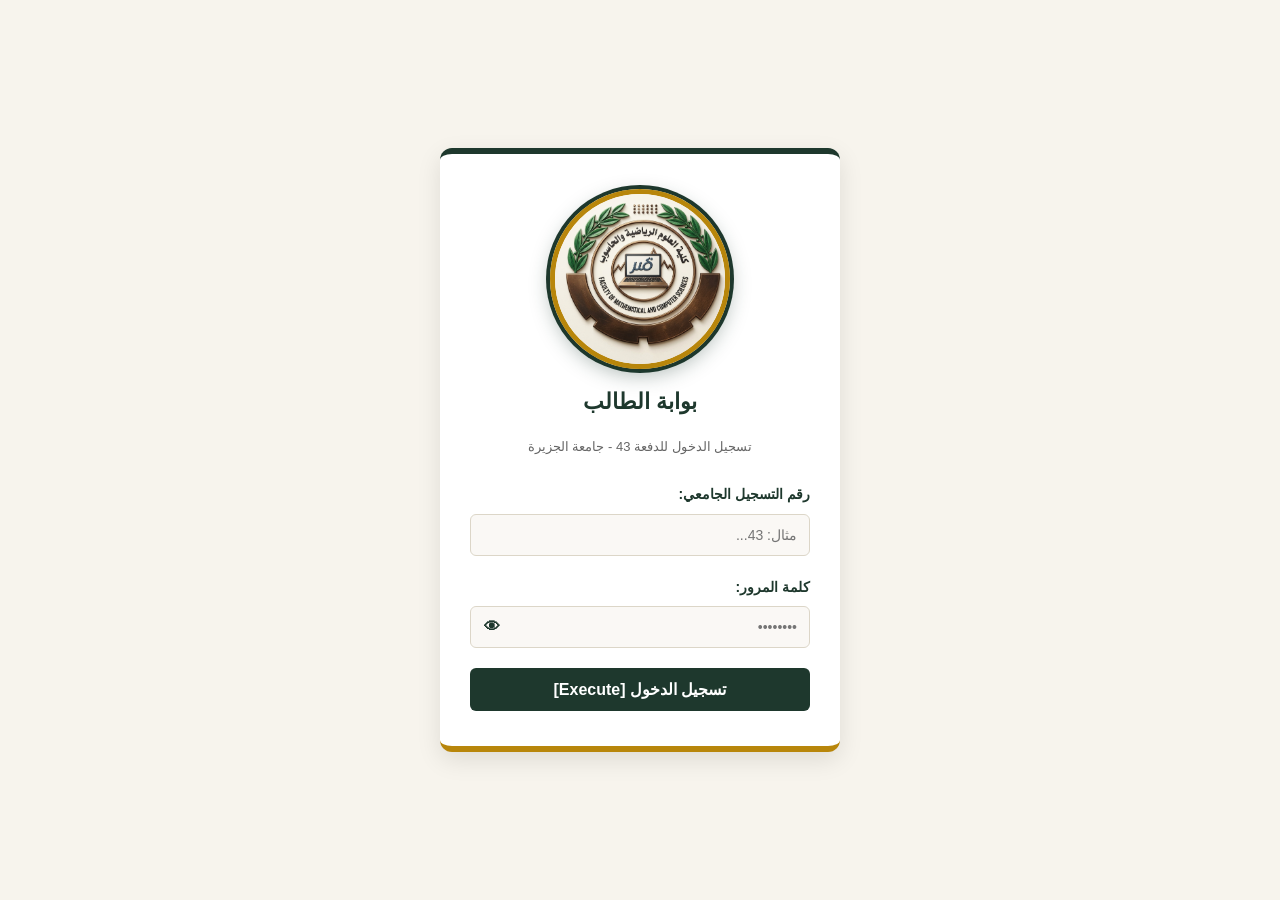
<file: login.html>
<!DOCTYPE html>
<html lang="ar" dir="rtl">

<head>
    <meta charset="UTF-8">
    <meta name="viewport" content="width=device-width, initial-scale=1.0">
    <title>بوابة الطالب - تسجيل الدخول</title>
    <link rel="stylesheet" href="css/style.css">

    <style>
        body.login-body {
            display: flex;
            justify-content: center;
            align-items: center;
            min-height: 100vh;
            background-color: #f7f4ed;
            margin: 0;
            padding: 15px;
        }

        .login-card {
            background: white;
            padding: 35px 30px;
            border-radius: 12px;
            box-shadow: 0 8px 24px rgba(0, 0, 0, 0.1);
            width: 100%;
            max-width: 400px;
            text-align: center;
            border-top: 6px solid #1e382d;
            border-bottom: 6px solid #b8860b;
        }

        /* تصحيح عرض الشعار لضمان ظهوره بشكل دائري وفخم */
        .login-logo {
            width: 100px;
            height: 100px;
            border-radius: 50%;
            object-fit: cover;
            border: 3px solid #b8860b;
            box-shadow: 0 4px 10px rgba(0, 0, 0, 0.15);
            margin-bottom: 15px;
            display: block;
            margin-left: auto;
            margin-right: auto;
        }

        .form-group {
            margin-bottom: 20px;
            text-align: right;
        }

        .form-group label {
            display: block;
            margin-bottom: 8px;
            font-weight: 600;
            color: #1e382d;
            font-size: 14px;
        }

        .form-group input {
            width: 100%;
            padding: 12px;
            border: 1px solid #dcd6c8;
            border-radius: 6px;
            box-sizing: border-box;
            font-size: 14px;
            background-color: #faf8f5;
            outline: none;
        }

        .form-group input:focus {
            border-color: #1e382d;
            background-color: #fff;
        }

        .login-btn {
            background-color: #1e382d;
            color: white;
            padding: 12px;
            border: none;
            border-radius: 6px;
            width: 100%;
            font-size: 16px;
            cursor: pointer;
            font-weight: bold;
            transition: background 0.3s;
        }

        .login-btn:hover {
            background-color: #2c4a3e;
        }
    </style>
</head>

<body class="login-body">

    <div class="login-card">
        <!-- شعار الكلية -->
        <img src="image/image.jpg" alt="شعار كلية العلوم الرياضية والحاسوب" class="login-logo" onerror="this.onerror=null; this.src='image.jpg';">
        
        <h2 style="color: #1e382d; margin-top: 5px; font-size: 22px;">بوابة الطالب</h2>
        <p style="color: #666; font-size: 13px; margin-bottom: 25px;">تسجيل الدخول للدفعة 43 - جامعة الجزيرة</p>

        <!-- نموذج تسجيل الدخول بدون onsubmit خارجي -->
        <form id="loginForm">
            <div class="form-group">
                <label for="reg_number">رقم التسجيل الجامعي:</label>
                <input type="text" id="reg_number" name="reg_number" placeholder="مثال: 43..." required autocomplete="off">
            </div>

            <div class="form-group">
                <label for="password">كلمة المرور:</label>
                <input type="password" id="password" name="password" placeholder="••••••••" required>
            </div>

            <button type="submit" class="login-btn">تسجيل الدخول [Execute]</button>
        </form>
    </div>

    <!-- تم نقل السكريبت هنا لنضمن تحميل عناصر الصفحة أولاً -->
    <script src="js/script.js"></script>
</body>

</html>
</file>
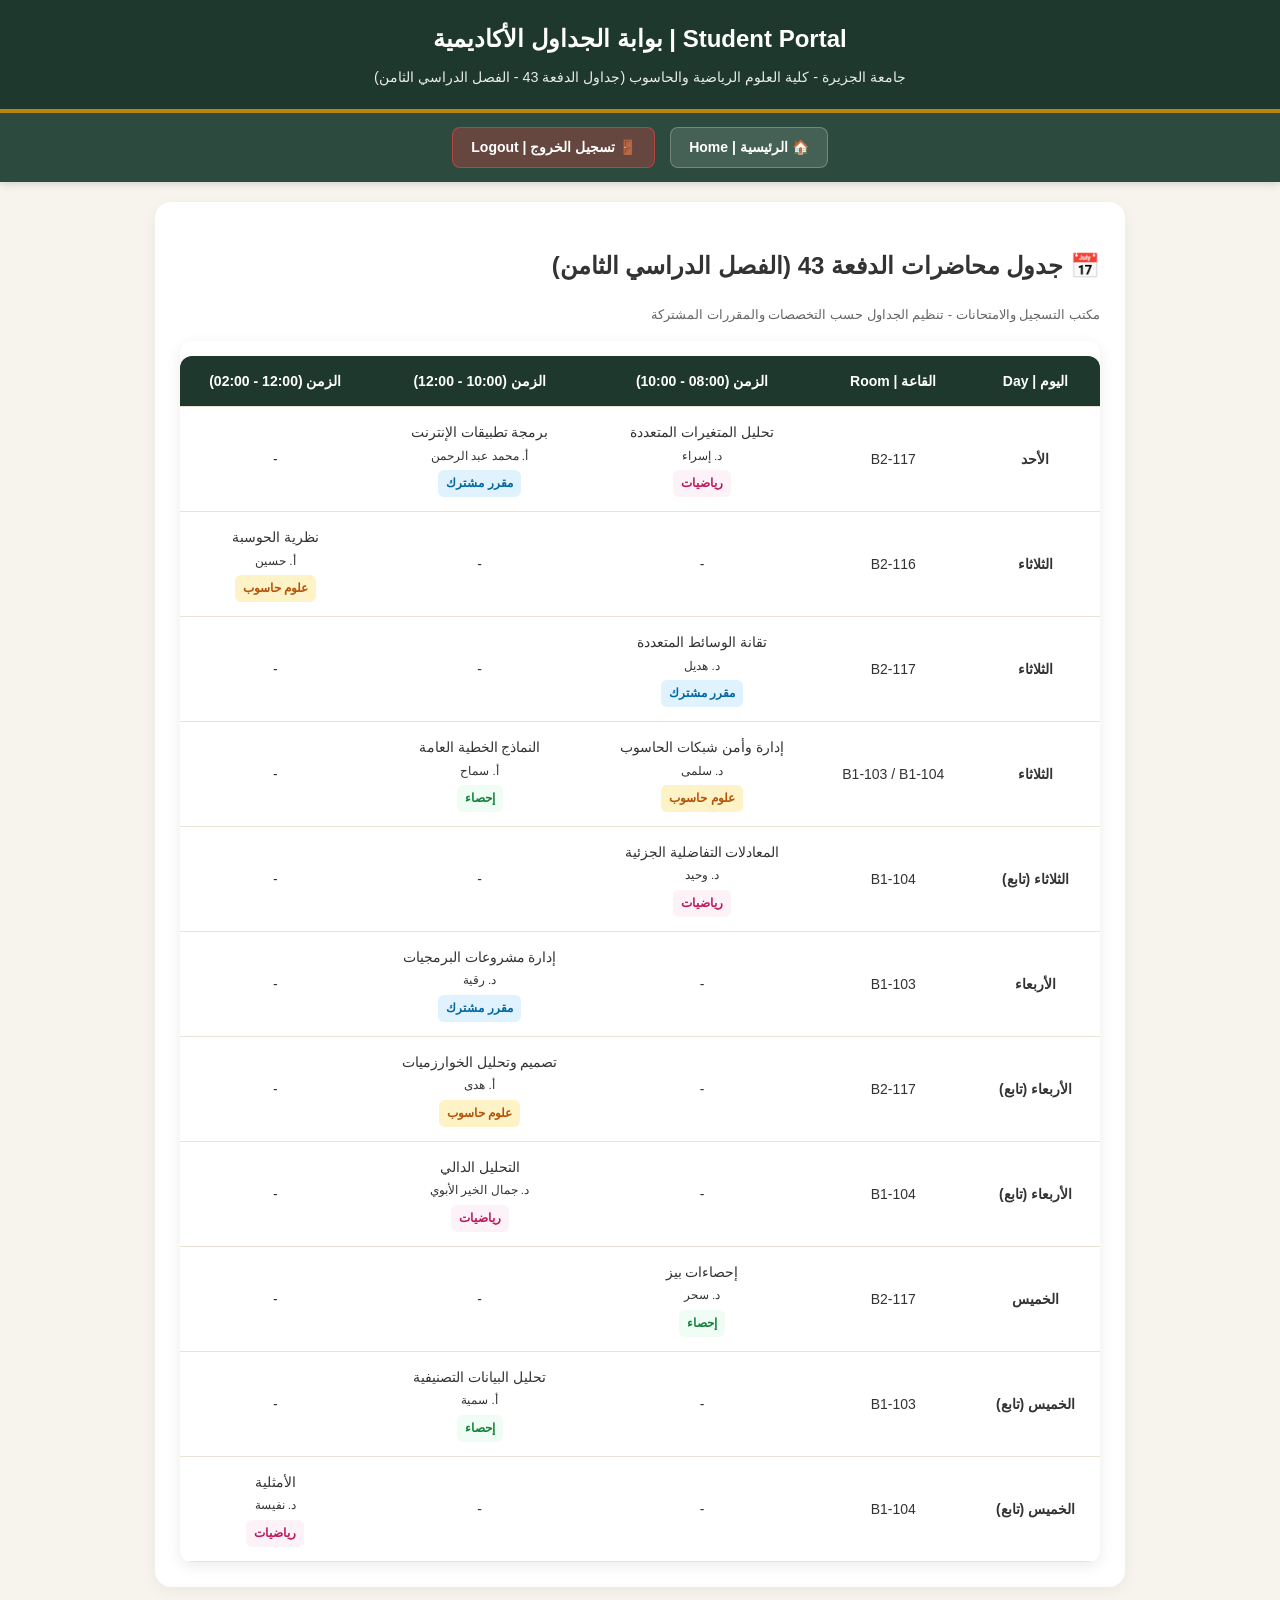
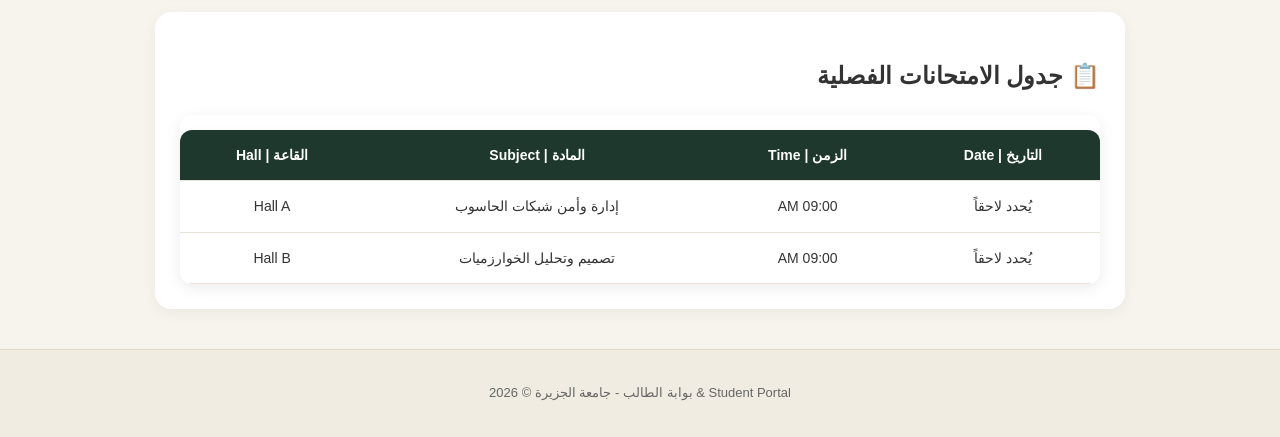
<file: schedules.html>
<!DOCTYPE html>
<html lang="ar" dir="rtl">

<head>
    <meta charset="UTF-8">
    <meta name="viewport" content="width=device-width, initial-scale=1.0">
    <title>Student Portal - جدول المحاضرات والامتحانات | Schedules</title>
    <!-- ربط ملف التنسيقات الخارجي الموحد داخل مجلد css -->
    <link rel="stylesheet" href="css/style.css">

    <style>
        /* تنسيق الجداول باحترافية وحواف دائرية وتجاوب مع جميع الشاشات */
        .table-container {
            width: 100%;
            overflow-x: auto;
            margin-top: 15px;
            border-radius: 12px;
            box-shadow: 0 4px 15px rgba(0,0,0,0.08);
            background: #fff;
        }

        .schedule-table {
            width: 100%;
            border-collapse: collapse;
            min-width: 650px;
            background: white;
            border-radius: 12px;
            overflow: hidden;
        }

        .schedule-table th, .schedule-table td {
            padding: 14px 16px;
            text-align: center;
            border-bottom: 1px solid #e8e3d5;
            font-size: 14px;
        }

        .schedule-table th {
            background-color: #1e382d;
            color: white;
            font-weight: 600;
        }

        .schedule-table tr:hover {
            background-color: #f4f0e6;
            transition: background 0.2s ease;
        }

        /* تنسيق خاص لتصنيف التخصصات والمواد داخل الجدول */
        .badge-common { background-color: #e0f2fe; color: #0369a1; padding: 4px 8px; border-radius: 6px; font-size: 12px; font-weight: bold; display: inline-block; margin-top: 4px; }
        .badge-cs { background-color: #fef3c7; color: #b45309; padding: 4px 8px; border-radius: 6px; font-size: 12px; font-weight: bold; display: inline-block; margin-top: 4px; }
        .badge-stat { background-color: #f0fdf4; color: #15803d; padding: 4px 8px; border-radius: 6px; font-size: 12px; font-weight: bold; display: inline-block; margin-top: 4px; }
        .badge-math { background-color: #fdf2f8; color: #be185d; padding: 4px 8px; border-radius: 6px; font-size: 12px; font-weight: bold; display: inline-block; margin-top: 4px; }

        section {
            border-radius: 16px !important;
            background: #fff;
            padding: 25px;
            margin-bottom: 25px;
            box-shadow: 0 4px 15px rgba(0,0,0,0.05);
        }

        /* شريط التنقل العلوي المتمركز في المنتصف للأزرار التفاعلية */
        .portal-nav-bar {
            background-color: #2c4a3e;
            padding: 14px 20px;
            display: flex;
            justify-content: center;
            align-items: center;
            flex-wrap: wrap;
            gap: 15px;
            box-shadow: 0 2px 8px rgba(0,0,0,0.15);
        }
        .portal-nav-bar a {
            color: white;
            text-decoration: none;
            font-size: 14px;
            font-weight: 600;
            padding: 8px 18px;
            border-radius: 8px;
            background: rgba(255, 255, 255, 0.12);
            border: 1px solid rgba(255, 255, 255, 0.25);
            transition: all 0.3s ease;
            display: inline-block;
        }
        .portal-nav-bar a:hover {
            background-color: #b8860b;
            border-color: #b8860b;
            transform: translateY(-2px);
        }
        .logout-nav-btn {
            background: rgba(239, 68, 68, 0.3) !important;
            border-color: rgba(239, 68, 68, 0.6) !important;
        }
        .logout-nav-btn:hover {
            background: #ef4444 !important;
            border-color: #ef4444 !important;
        }
    </style>
</head>

<body>

    <!-- ================= HEADER ================= -->
    <header>
        <h1>Student Portal | بوابة الجداول الأكاديمية</h1>
        <p>جامعة الجزيرة - كلية العلوم الرياضية والحاسوب (جداول الدفعة 43 - الفصل الدراسي الثامن)</p>
    </header>

    <!-- شريط الأزرار العلوي التفاعلي (الرئيسية وتسجيل الخروج في المنتصف) -->
    <div class="portal-nav-bar">
        <a href="home.html">🏠 الرئيسية | Home</a>
        <a href="login.html" class="logout-nav-btn">🚪 تسجيل الخروج | Logout</a>
    </div>

    <!-- ================= MAIN CONTENT ================= -->
    <main>
        <!-- جدول محاضرات الدفعة 43 المنظم والمصنف -->
        <section id="lecture-schedule">
            <h2>📅 جدول محاضرات الدفعة 43 (الفصل الدراسي الثامن)</h2>
            <p style="color: #666; font-size: 13px; margin-bottom: 15px;">مكتب التسجيل والامتحانات - تنظيم الجداول حسب التخصصات والمقررات المشتركة</p>
            
            <div class="table-container">
                <table class="schedule-table">
                    <thead>
                        <tr>
                            <th>اليوم | Day</th>
                            <th>القاعة | Room</th>
                            <th>الزمن (08:00 - 10:00)</th>
                            <th>الزمن (10:00 - 12:00)</th>
                            <th>الزمن (12:00 - 02:00)</th>
                        </tr>
                    </thead>
                    <tbody>
                        <!-- الأحد -->
                        <tr>
                            <td><strong>الأحد</strong></td>
                            <td>B2-117</td>
                            <td>تحليل المتغيرات المتعددة<br><small>د. إسراء</small><br><span class="badge-math">رياضيات</span></td>
                            <td>برمجة تطبيقات الإنترنت<br><small>أ. محمد عبد الرحمن</small><br><span class="badge-common">مقرر مشترك</span></td>
                            <td>-</td>
                        </tr>

                        <!-- الثلاثاء -->
                        <tr>
                            <td><strong>الثلاثاء</strong></td>
                            <td>B2-116</td>
                            <td>-</td>
                            <td>-</td>
                            <td>نظرية الحوسبة<br><small>أ. حسين</small><br><span class="badge-cs">علوم حاسوب</span></td>
                        </tr>
                        <tr>
                            <td><strong>الثلاثاء</strong></td>
                            <td>B2-117</td>
                            <td>تقانة الوسائط المتعددة<br><small>د. هديل</small><br><span class="badge-common">مقرر مشترك</span></td>
                            <td>-</td>
                            <td>-</td>
                        </tr>
                        <tr>
                            <td><strong>الثلاثاء</strong></td>
                            <td>B1-103 / B1-104</td>
                            <td>إدارة وأمن شبكات الحاسوب<br><small>د. سلمى</small><br><span class="badge-cs">علوم حاسوب</span></td>
                            <td>النماذج الخطية العامة<br><small>أ. سماح</small><br><span class="badge-stat">إحصاء</span></td>
                            <td>-</td>
                        </tr>
                        <tr>
                            <td><strong>الثلاثاء (تابع)</strong></td>
                            <td>B1-104</td>
                            <td>المعادلات التفاضلية الجزئية<br><small>د. وحيد</small><br><span class="badge-math">رياضيات</span></td>
                            <td>-</td>
                            <td>-</td>
                        </tr>

                        <!-- الأربعاء -->
                        <tr>
                            <td><strong>الأربعاء</strong></td>
                            <td>B1-103</td>
                            <td>-</td>
                            <td>إدارة مشروعات البرمجيات<br><small>د. رقية</small><br><span class="badge-common">مقرر مشترك</span></td>
                            <td>-</td>
                        </tr>
                        <tr>
                            <td><strong>الأربعاء (تابع)</strong></td>
                            <td>B2-117</td>
                            <td>-</td>
                            <td>تصميم وتحليل الخوارزميات<br><small>أ. هدى</small><br><span class="badge-cs">علوم حاسوب</span></td>
                            <td>-</td>
                        </tr>
                        <tr>
                            <td><strong>الأربعاء (تابع)</strong></td>
                            <td>B1-104</td>
                            <td>-</td>
                            <td>التحليل الدالي<br><small>د. جمال الخير الأبوي</small><br><span class="badge-math">رياضيات</span></td>
                            <td>-</td>
                        </tr>

                        <!-- الخميس -->
                        <tr>
                            <td><strong>الخميس</strong></td>
                            <td>B2-117</td>
                            <td>إحصاءات بيز<br><small>د. سحر</small><br><span class="badge-stat">إحصاء</span></td>
                            <td>-</td>
                            <td>-</td>
                        </tr>
                        <tr>
                            <td><strong>الخميس (تابع)</strong></td>
                            <td>B1-103</td>
                            <td>-</td>
                            <td>تحليل البيانات التصنيفية<br><small>أ. سمية</small><br><span class="badge-stat">إحصاء</span></td>
                            <td>-</td>
                        </tr>
                        <tr>
                            <td><strong>الخميس (تابع)</strong></td>
                            <td>B1-104</td>
                            <td>-</td>
                            <td>-</td>
                            <td>الأمثلية<br><small>د. نفيسة</small><br><span class="badge-math">رياضيات</span></td>
                        </tr>
                    </tbody>
                </table>
            </div>
        </section>

        <!-- جدول الامتحانات -->
        <section id="exam-schedule">
            <h2>📋 جدول الامتحانات الفصلية</h2>
            <div class="table-container">
                <table class="schedule-table">
                    <thead>
                        <tr>
                            <th>التاريخ | Date</th>
                            <th>الزمن | Time</th>
                            <th>المادة | Subject</th>
                            <th>القاعة | Hall</th>
                        </tr>
                    </thead>
                    <tbody>
                        <tr>
                            <td>يُحدد لاحقاً</td>
                            <td>09:00 AM</td>
                            <td>إدارة وأمن شبكات الحاسوب</td>
                            <td>Hall A</td>
                        </tr>
                        <tr>
                            <td>يُحدد لاحقاً</td>
                            <td>09:00 AM</td>
                            <td>تصميم وتحليل الخوارزميات</td>
                            <td>Hall B</td>
                        </tr>
                    </tbody>
                </table>
            </div>
        </section>
    </main>

    <!-- ================= FOOTER ================= -->
    <footer>
        <p>Student Portal & بوابة الطالب - جامعة الجزيرة © 2026</p>
    </footer>

    <!-- ربط ملف الجافاسكريبت الخارجي -->
    <script src="js/script.js"></script>
</body>
</html>
</file>
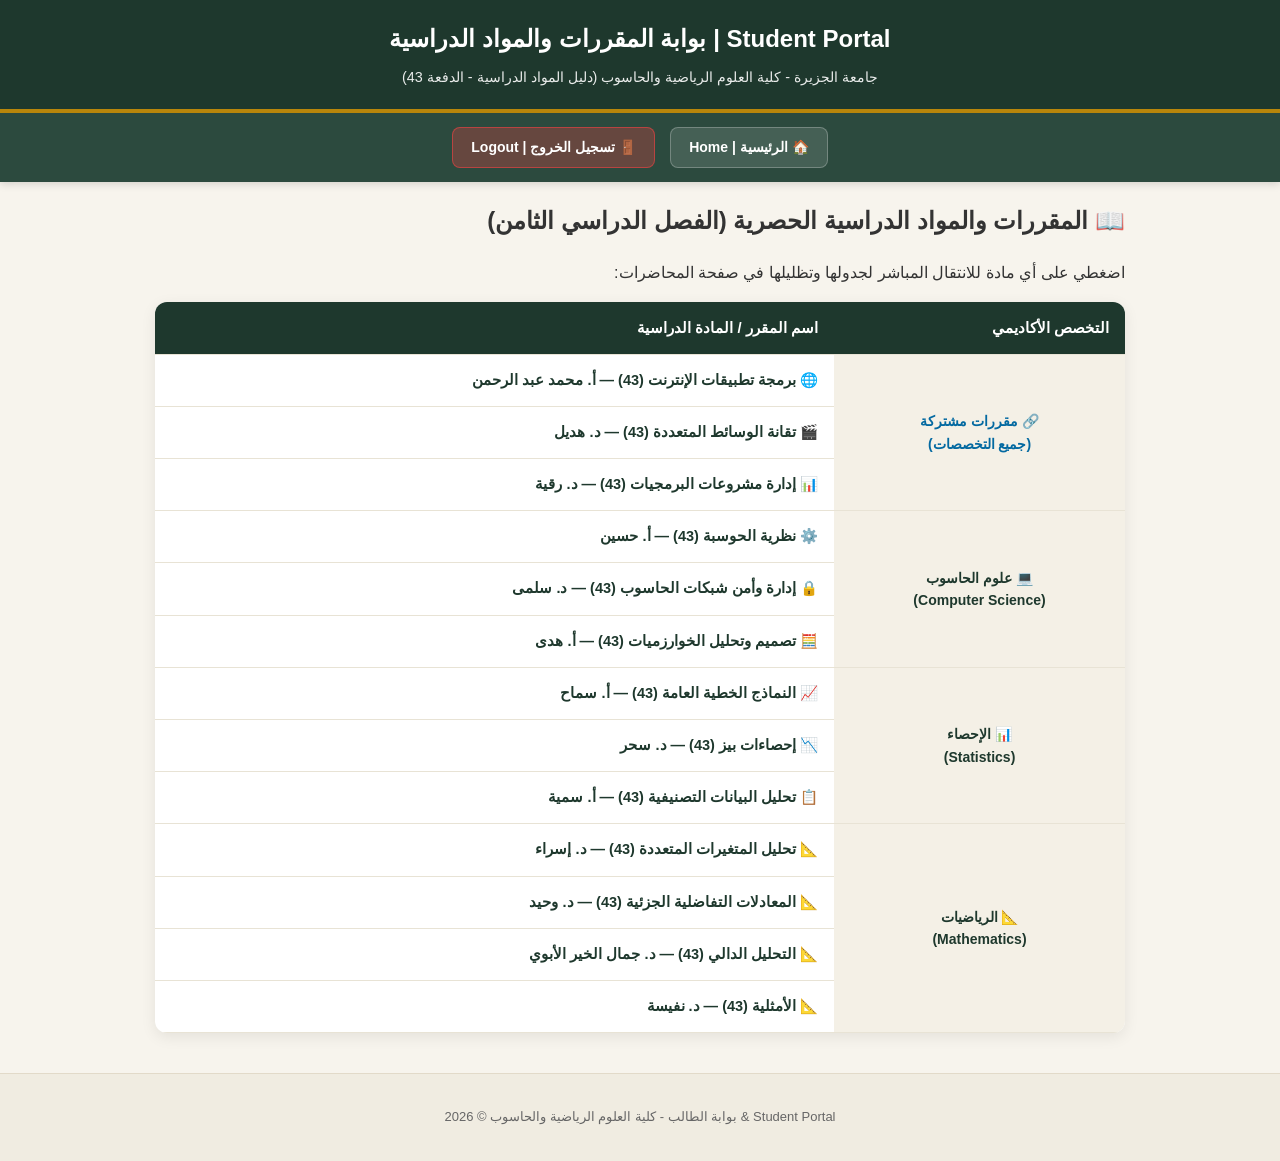
<file: subjects.html>
<!DOCTYPE html>
<html lang="ar" dir="rtl">

<head>
    <meta charset="UTF-8">
    <meta name="viewport" content="width=device-width, initial-scale=1.0">
    <title>Student Portal - المواد والمقررات الدراسية | Subjects</title>
    <!-- ربط ملف الـ CSS الشامل داخل مجلد css -->
    <link rel="stylesheet" href="css/style.css">

    <style>
        .subjects-table {
            width: 100%;
            border-collapse: collapse;
            margin-top: 15px;
            background: #fff;
            border-radius: 12px;
            overflow: hidden;
            box-shadow: 0 4px 15px rgba(0,0,0,0.08);
        }
        .subjects-table th, .subjects-table td {
            padding: 0;
            border-bottom: 1px solid #e8e3d5;
        }
        .subjects-table th {
            padding: 14px 16px;
            background-color: #1e382d;
            color: white;
            font-size: 15px;
            text-align: right;
        }
        .subject-link {
            color: #1e382d;
            font-weight: 600;
            text-decoration: none;
            display: block;
            padding: 14px 16px;
            font-size: 14.5px;
            transition: all 0.3s ease;
        }
        .subject-link:hover {
            background-color: #f0fdf4;
            color: #059669;
            padding-right: 22px;
            border-right: 4px solid #10b981;
        }
        .spec-title {
            background: #f4f0e6;
            font-weight: bold;
            color: #1e382d;
            text-align: center !important;
            font-size: 14px;
            padding: 15px !important;
        }

        /* شريط التنقل العلوي المتمركز في المنتصف للأزرار التفاعلية */
        .portal-nav-bar {
            background-color: #2c4a3e;
            padding: 14px 20px;
            display: flex;
            justify-content: center;
            align-items: center;
            flex-wrap: wrap;
            gap: 15px;
            box-shadow: 0 2px 8px rgba(0,0,0,0.15);
        }
        .portal-nav-bar a {
            color: white;
            text-decoration: none;
            font-size: 14px;
            font-weight: 600;
            padding: 8px 18px;
            border-radius: 8px;
            background: rgba(255, 255, 255, 0.12);
            border: 1px solid rgba(255, 255, 255, 0.25);
            transition: all 0.3s ease;
            display: inline-block;
        }
        .portal-nav-bar a:hover {
            background-color: #b8860b;
            border-color: #b8860b;
            transform: translateY(-2px);
        }
        .logout-nav-btn {
            background: rgba(239, 68, 68, 0.3) !important;
            border-color: rgba(239, 68, 68, 0.6) !important;
        }
        .logout-nav-btn:hover {
            background: #ef4444 !important;
            border-color: #ef4444 !important;
        }
    </style>
</head>

<body>
    <header>
        <h1>Student Portal | بوابة المقررات والمواد الدراسية</h1>
        <p>جامعة الجزيرة - كلية العلوم الرياضية والحاسوب (دليل المواد الدراسية - الدفعة 43)</p>
    </header>

    <!-- شريط الأزرار العلوي التفاعلي (الرئيسية وتسجيل الخروج في المنتصف) -->
    <div class="portal-nav-bar">
        <a href="home.html">🏠 الرئيسية | Home</a>
        <a href="login.html" class="logout-nav-btn">🚪 تسجيل الخروج | Logout</a>
    </div>

    <main>
        <section id="subjects">
            <h2>📖 المقررات والمواد الدراسية الحصرية (الفصل الدراسي الثامن)</h2>
            <p>اضغطي على أي مادة للانتقال المباشر لجدولها وتظليلها في صفحة المحاضرات:</p>

            <table class="subjects-table">
                <thead>
                    <tr>
                        <th style="width: 30%;">التخصص الأكاديمي</th>
                        <th>اسم المقرر / المادة الدراسية</th>
                    </tr>
                </thead>
                <tbody>
                    <!-- المقررات المشتركة (3 مواد) -->
                    <tr>
                        <td rowspan="3" class="spec-title" style="color: #0369a1;">🔗 مقررات مشتركة<br>(جميع التخصصات)</td>
                        <td><a href="lectures.html#web-sec" class="subject-link">🌐 برمجة تطبيقات الإنترنت (43) — أ. محمد عبد الرحمن</a></td>
                    </tr>
                    <tr><td><a href="lectures.html#multimedia-sec" class="subject-link">🎬 تقانة الوسائط المتعددة (43) — د. هديل</a></td></tr>
                    <tr><td><a href="lectures.html#projects-sec" class="subject-link">📊 إدارة مشروعات البرمجيات (43) — د. رقية</a></td></tr>

                    <!-- علوم الحاسوب (3 مواد) -->
                    <tr>
                        <td rowspan="3" class="spec-title">💻 علوم الحاسوب<br>(Computer Science)</td>
                        <td><a href="lectures.html#theory-sec" class="subject-link">⚙️ نظرية الحوسبة (43) — أ. حسين</a></td>
                    </tr>
                    <tr><td><a href="lectures.html#networks-sec" class="subject-link">🔒 إدارة وأمن شبكات الحاسوب (43) — د. سلمى</a></td></tr>
                    <tr><td><a href="lectures.html#algorithms-sec" class="subject-link">🧮 تصميم وتحليل الخوارزميات (43) — أ. هدى</a></td></tr>

                    <!-- الإحصاء (3 مواد) -->
                    <tr>
                        <td rowspan="3" class="spec-title">📊 الإحصاء<br>(Statistics)</td>
                        <td><a href="lectures.html#stats1-sec" class="subject-link">📈 النماذج الخطية العامة (43) — أ. سماح</a></td>
                    </tr>
                    <tr><td><a href="lectures.html#stats2-sec" class="subject-link">📉 إحصاءات بيز (43) — د. سحر</a></td></tr>
                    <tr><td><a href="lectures.html#stats3-sec" class="subject-link">📋 تحليل البيانات التصنيفية (43) — أ. سمية</a></td></tr>

                    <!-- الرياضيات (4 مواد) -->
                    <tr>
                        <td rowspan="4" class="spec-title">📐 الرياضيات<br>(Mathematics)</td>
                        <td><a href="lectures.html#math1-sec" class="subject-link">📐 تحليل المتغيرات المتعددة (43) — د. إسراء</a></td>
                    </tr>
                    <tr><td><a href="lectures.html#math2-sec" class="subject-link">📐 المعادلات التفاضلية الجزئية (43) — د. وحيد</a></td></tr>
                    <tr><td><a href="lectures.html#math3-sec" class="subject-link">📐 التحليل الدالي (43) — د. جمال الخير الأبوي</a></td></tr>
                    <tr><td><a href="lectures.html#math4-sec" class="subject-link">📐 الأمثلية (43) — د. نفيسة</a></td></tr>
                </tbody>
            </table>
        </section>
    </main>

    <footer>
        <p>Student Portal & بوابة الطالب - كلية العلوم الرياضية والحاسوب © 2026</p>
    </footer>

    <!-- ربط ملف الجافاسكريبت الخارجي -->
    <script src="js/script.js"></script>
</body>
</html>
</file>
<file: css/style.css>
/* ================= إعدادات التجاوب والشاملة لكل الصفحات ================= */
* {
    box-sizing: border-box;
}

body {
    font-family: 'Cairo', 'Segoe UI', Tahoma, Geneva, Verdana, sans-serif;
    background-color: #f7f4ed;
    color: #333;
    margin: 0;
    padding: 0;
    direction: rtl;
    line-height: 1.6;
}

/* الهيدر المتجاوب الموحد لكل الصفحات */
header, .main-header {
    background-color: #1e382d;
    color: white;
    padding: 20px;
    text-align: center;
    position: relative;
    border-bottom: 4px solid #b8860b;
}

header h1, .main-header h1 {
    margin: 0 0 8px 0;
    font-size: 1.5rem;
}

header p, .main-header p {
    margin: 0;
    font-size: 0.9rem;
    opacity: 0.9;
}

/* الأزرار العلوية (إن وجدت في الهيدر) */
.header-buttons {
    position: absolute;
    top: 15px;
    right: 15px;
    left: 15px;
    display: flex;
    justify-content: space-between;
    align-items: center;
    gap: 8px;
}

/* المحتوى الرئيسي */
main {
    max-width: 1000px;
    margin: 20px auto;
    padding: 0 15px;
}

/* البطاقات الترحيبية والمعلوماتية في كل الصفحات */
.welcome-card, .content-card, .section-box {
    background: #fff;
    padding: 22px;
    border-radius: 14px;
    margin: 20px 0;
    box-shadow: 0 4px 15px rgba(0, 0, 0, 0.05);
    border: 1px solid rgba(184, 134, 11, 0.15);
}

.welcome-card h2, .content-card h2 {
    color: #1e382d;
    margin-top: 0;
}

/* ================= تنسيق الشعار (الصورة الدائرية البارزة) ================= */
.hero-logo-container {
    display: flex;
    justify-content: center;
    align-items: center;
    margin: 15px 0;
}

.college-logo-large, .login-logo, img[src*="image.jpg"] {
    width: 180px;
    height: 180px;
    border-radius: 50%;
    object-fit: cover;
    border: 5px solid #b8860b;
    box-shadow: 0 6px 20px rgba(30, 56, 45, 0.35), 0 0 0 4px #1e382d;
    transition: transform 0.3s ease, box-shadow 0.3s ease;
}

.college-logo-large:hover {
    transform: scale(1.04);
    box-shadow: 0 10px 25px rgba(184, 134, 11, 0.4), 0 0 0 4px #1e382d;
}

/* ================= محطة الإبداع والروابط السريعة (الصفحة الرئيسية) ================= */
.creative-hub {
    background: linear-gradient(135deg, #1e382d, #2c4a3e);
    color: #f7f4ed;
    padding: 30px;
    border-radius: 16px;
    box-shadow: 0 8px 24px rgba(0, 0, 0, 0.15);
    margin-top: 25px;
    text-align: center;
    border-bottom: 5px solid #b8860b;
    transition: transform 0.3s ease, box-shadow 0.3s ease;
}

.creative-hub:hover {
    transform: translateY(-4px);
    box-shadow: 0 12px 30px rgba(30, 56, 45, 0.25);
}

.creative-hub h3 {
    color: #d4af37;
    margin-top: 0;
    font-size: 22px;
    margin-bottom: 12px;
}

.quick-links-grid {
    display: grid;
    grid-template-columns: repeat(auto-fit, minmax(140px, 1fr));
    gap: 12px;
    margin-top: 20px;
}

.quick-link-btn {
    background: rgba(255, 255, 255, 0.1);
    color: #f7f4ed;
    padding: 12px;
    border-radius: 10px;
    text-decoration: none;
    font-weight: 600;
    font-size: 14px;
    border: 1px solid rgba(212, 175, 55, 0.3);
    transition: all 0.3s ease;
    display: block;
    text-align: center;
}

.quick-link-btn:hover {
    background: #b8860b;
    color: #fff;
    border-color: #b8860b;
    transform: scale(1.03);
}

.quick-link-btn:active {
    transform: scale(0.97);
}

/* زر تسجيل الخروج الخاص */
.logout-quick-btn {
    background: rgba(239, 68, 68, 0.2) !important;
    border-color: rgba(239, 68, 68, 0.5) !important;
}

.logout-quick-btn:hover {
    background: #ef4444 !important;
    border-color: #ef4444 !important;
}

/* ================= تنسيق الجداول (صفحة الجداول، المواد، الامتحانات) ================= */
table {
    width: 100%;
    border-collapse: collapse;
    background: #fff;
    border-radius: 10px;
    overflow: hidden;
    margin-top: 15px;
    box-shadow: 0 4px 12px rgba(0, 0, 0, 0.05);
}

table th {
    background-color: #1e382d;
    color: white;
    padding: 14px 15px;
    text-align: right;
    font-weight: 600;
}

table td {
    padding: 12px 15px;
    text-align: right;
    border-bottom: 1px solid #eee;
}

table tr:hover {
    background-color: #fcf9f2;
}

/* ================= النماذج وأزرار الإدخال (صفحة تسجيل الدخول والحساب) ================= */
.form-group, .input-group {
    margin-bottom: 15px;
}

input[type="text"], input[type="password"], input[type="email"], select, textarea {
    width: 100%;
    padding: 12px;
    border-radius: 8px;
    border: 1px solid #ccc;
    background-color: #fff;
    font-family: inherit;
    font-size: 14px;
    transition: border-color 0.3s;
}

input:focus, select:focus, textarea:focus {
    border-color: #1e382d;
    outline: none;
    box-shadow: 0 0 0 3px rgba(30, 56, 45, 0.15);
}

button, .btn {
    background-color: #1e382d;
    color: white;
    padding: 12px 20px;
    border: none;
    border-radius: 8px;
    font-weight: 600;
    cursor: pointer;
    transition: background-color 0.3s, transform 0.2s;
    width: 100%;
}

button:hover, .btn:hover {
    background-color: #2c4a3e;
    transform: translateY(-2px);
}

/* ================= الفوتر العام ================= */
footer {
    text-align: center;
    padding: 20px;
    color: #666;
    font-size: 13px;
    background-color: #f0ece1;
    border-top: 1px solid #e2dac9;
    margin-top: 40px;
}

/* ================= التجاوب مع شاشات الموبايل الصغيرة ================= */
@media (max-width: 768px) {
    header h1, .main-header h1 {
        font-size: 1.2rem;
    }

    header p, .main-header p {
        font-size: 0.8rem;
    }

    .college-logo-large, .login-logo, img[src*="image.jpg"] {
        width: 130px;
        height: 130px;
        border-width: 4px;
    }

    .quick-links-grid {
        grid-template-columns: 1fr;
    }

    table th, table td {
        padding: 10px 8px;
        font-size: 12.5px;
    }
}


/* =====================================================================
   إضافات الواجهة (UI/UX) — لا تغيّر أي تصميم أصلي، فقط تضيف عناصر جديدة
   ===================================================================== */

/* رسائل التنبيه (نجاح / خطأ / معلومة) */
.flash-wrap { margin: 0 0 15px; }
.flash {
    padding: 12px 16px;
    border-radius: 10px;
    margin-bottom: 10px;
    font-size: 14px;
    line-height: 1.8;
    text-align: right;
    border-right: 5px solid;
    animation: flashIn .35s ease;
    word-break: break-word;
}
.flash-success { background: #dcfce7; color: #166534; border-color: #16a34a; }
.flash-error   { background: #fee2e2; color: #991b1b; border-color: #dc2626; }
.flash-info    { background: #e0f2fe; color: #075985; border-color: #0284c7; }
@keyframes flashIn { from { opacity: 0; transform: translateY(-8px); } to { opacity: 1; transform: none; } }

/* أزرار الجداول لا تأخذ عرضاً كاملاً */
.btn-add, .delete-btn, .pdf-btn { width: auto; }
.btn-add:disabled { opacity: .6; cursor: wait; transform: none; }
.delete-btn:hover { background: #dc2626; }
.pdf-btn { transition: background .2s, transform .2s; }
.pdf-btn:hover { background: #059669; transform: translateY(-1px); }
.pdf-btn-soon { background: #cbd5e1 !important; color: #475569 !important; cursor: default; }
.pdf-btn-soon:hover { transform: none; }

/* نماذج الحذف داخل الجداول */
.inline-form { display: inline-block; margin: 0; }

/* بحث المواد */
.filter-box { margin-bottom: 10px; }
.filter-box input { background: #fff; box-shadow: 0 2px 8px rgba(0,0,0,.05); }

/* شارة عدد الملفات داخل عنوان المادة */
.count-badge {
    background: #1e382d;
    color: #fff;
    font-size: 11px;
    font-weight: 600;
    padding: 3px 10px;
    border-radius: 20px;
    white-space: nowrap;
    margin-right: 10px;
}
summary:hover { background-color: #f3efe3; }

/* معلومات مساعدة */
.hint { color: #777; font-size: 12px; display: block; margin-top: 8px; }
.file-meta { color: #888; font-size: 11.5px; }

/* قسم الحلول داخل جدول الامتحانات */
.solutions-box { margin-top: 8px; width: 100%; }
.solutions-box > summary {
    display: inline-block;
    background: #fef3c7;
    color: #92400e;
    padding: 5px 12px;
    font-size: 12px;
    border: 1px solid #fcd34d;
    border-radius: 6px;
}
.solutions-box[open] > summary { margin-bottom: 8px; }
.solutions-list { list-style: none; margin: 0 0 8px; padding: 0; }
.solutions-list li {
    display: flex;
    justify-content: space-between;
    align-items: center;
    gap: 8px;
    flex-wrap: wrap;
    padding: 8px 0;
    border-bottom: 1px dashed #e8e3d5;
    font-size: 13px;
}
.sol-actions { display: flex; gap: 6px; align-items: center; }
.mini-form { display: flex; flex-direction: column; gap: 6px; background: #fffbeb; border: 1px dashed #b8860b; padding: 10px; border-radius: 8px; }
.mini-form input[type="file"] { font-size: 12px; }

/* إظهار/إخفاء كلمة المرور */
.pw-wrap { position: relative; }
.pw-wrap input { padding-left: 42px; }
.pw-toggle {
    position: absolute;
    left: 6px;
    top: 50%;
    transform: translateY(-50%);
    width: auto;
    padding: 4px 8px;
    background: transparent;
    color: #1e382d;
    font-size: 16px;
    line-height: 1;
}
.pw-toggle:hover { background: transparent; transform: translateY(-50%); }

/* حركة دخول ناعمة للبطاقات */
.welcome-card, .lecture-section, .exam-section, .msg-card { animation: cardIn .45s ease both; }
@keyframes cardIn { from { opacity: 0; transform: translateY(10px); } to { opacity: 1; transform: none; } }

/* وضوح التركيز للوحة المفاتيح */
a:focus-visible, button:focus-visible, summary:focus-visible { outline: 3px solid #b8860b; outline-offset: 2px; }

@media (prefers-reduced-motion: reduce) {
    * { animation: none !important; transition: none !important; scroll-behavior: auto !important; }
    }
</file>
